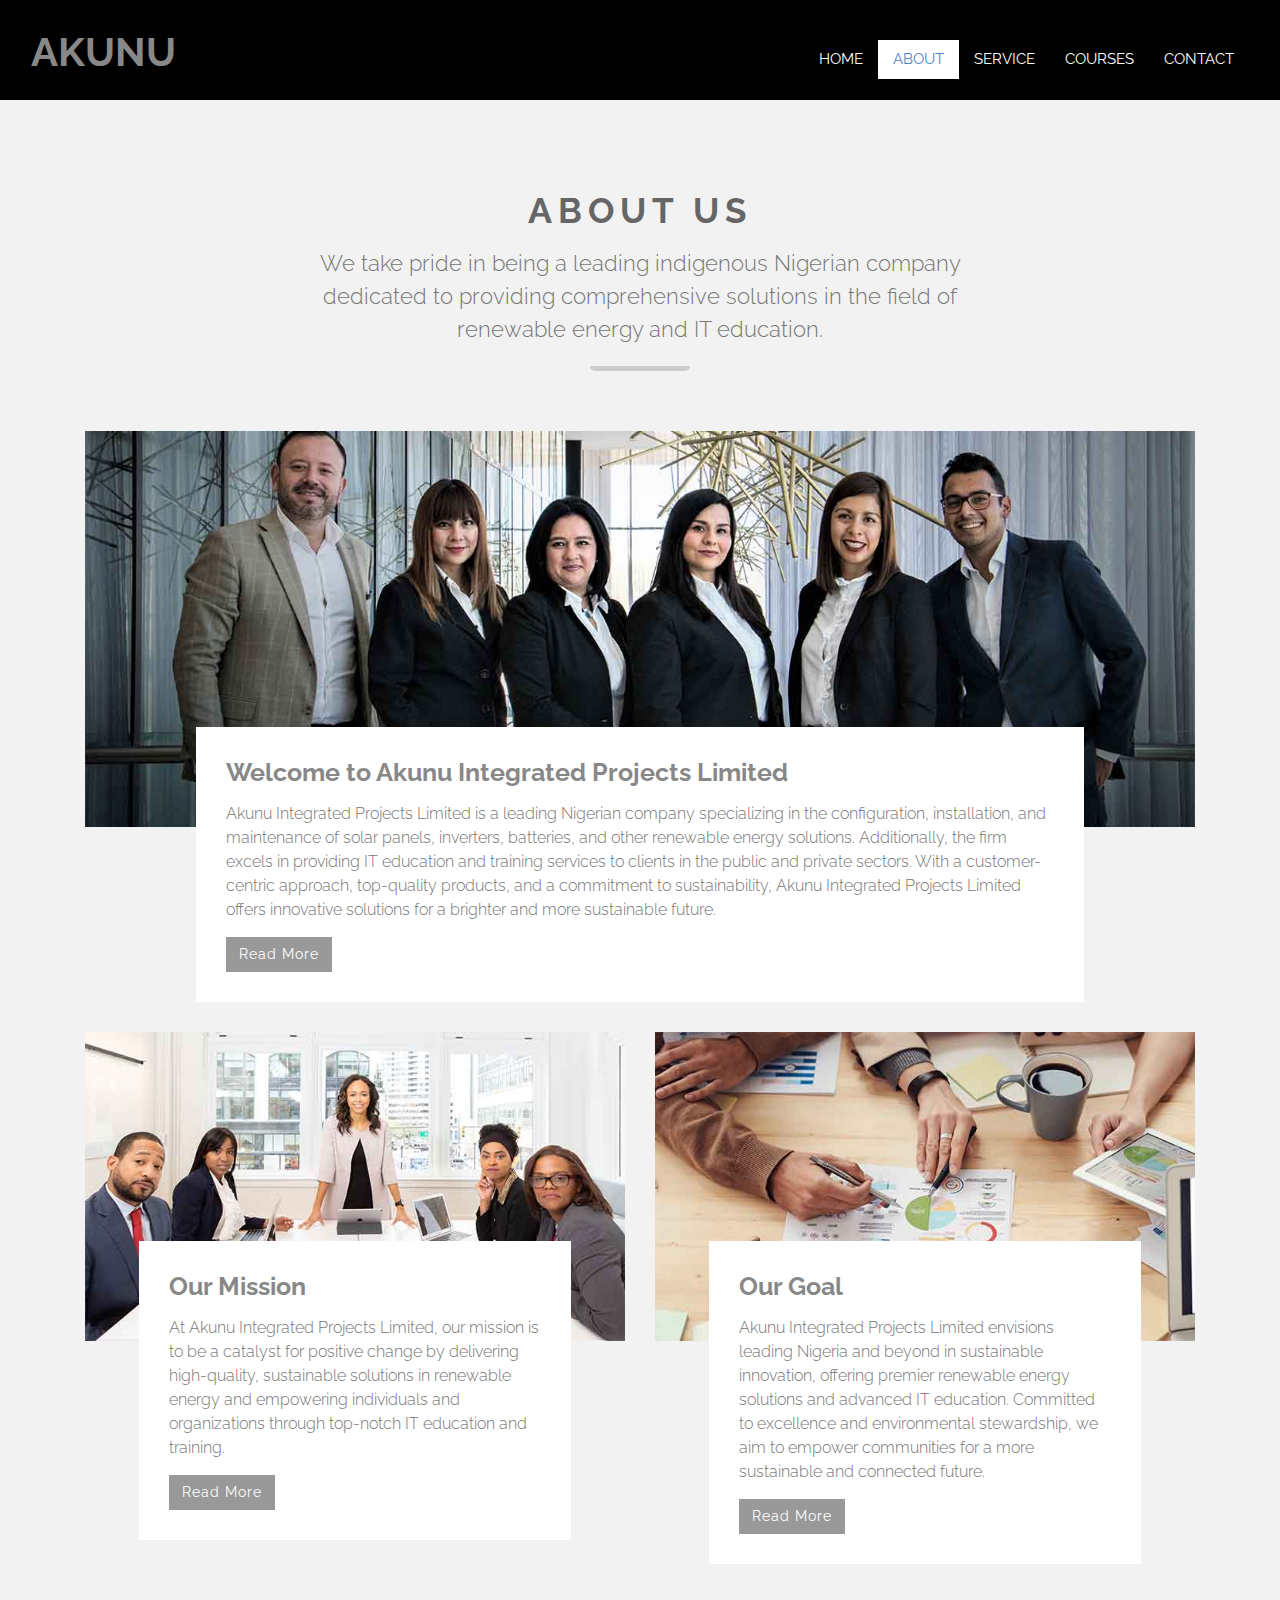
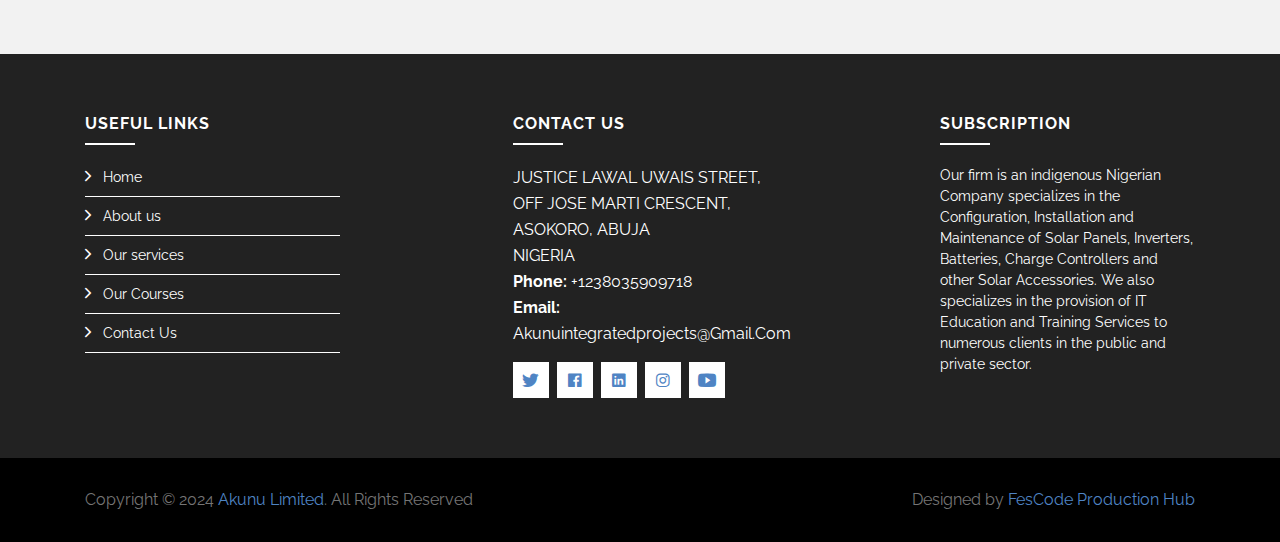
<file: about.html>
<!DOCTYPE html>
<html lang="en">
    <head>
        <meta charset="utf-8">
        <title>About Us</title>
        <meta content="width=device-width, initial-scale=1.0" name="viewport">
        <meta content="IT Company Website Template" name="keywords">
        <meta content="IT Company Website Template" name="description">

        <!-- Favicon -->
        <!-- <link href="img/favicon.ico" rel="icon"> -->

        <!-- Google Font -->
        <link href="https://fonts.googleapis.com/css?family=Raleway:200,300,400,500,600,700,800,900&display=swap" rel="stylesheet"> 

        <!-- Libraries CSS -->
        <link href="lib/bootstrap/css/bootstrap.min.css" rel="stylesheet">
        <link href="lib/ionicons/css/ionicons.min.css" rel="stylesheet">
        <link href="lib/owlcarousel/assets/owl.carousel.min.css" rel="stylesheet">
        <link href="lib/lightbox/css/lightbox.min.css" rel="stylesheet">

        <!-- Main Stylesheet -->
        <link href="css/style.css" rel="stylesheet">
    </head>

    <body>
        <!-- Nav Start -->
        <div id="nav">
            <div class="container-fluid">
                <nav class="navbar navbar-expand-md bg-dark navbar-dark">
                    <a href="index.html" class="navbar-brand">
                        <!-- <img src="" alt="Logo"> -->
                        <h1>AKUNU</h1>
                    </a>
                    <button type="button" class="navbar-toggler" data-toggle="collapse" data-target="#navbarCollapse">
                        <span class="navbar-toggler-icon"></span>
                    </button>

                    <div class="collapse navbar-collapse justify-content-between" id="navbarCollapse">
                        <div class="navbar-nav ml-auto">
                            <a href="index.html" class="nav-item nav-link">Home</a>
                            <a href="about.html" class="nav-item nav-link active">About</a>
                            <a href="service.html" class="nav-item nav-link">Service</a>
                            <a href="courses.html" class="nav-item nav-link">Courses</a>

                            <a href="contact.html" class="nav-item nav-link">Contact</a>
                        </div>
                    </div>
                </nav>
            </div>
        </div>
        <!-- Nav End -->

        <!-- About Start-->
        <div class="about mt-100">
            <div class="container">
                <div class="section-header">
                    <h2>About Us</h2>
                    <p>We take pride in being a leading indigenous Nigerian company dedicated to providing comprehensive solutions in the field of renewable energy and IT education.
                    </p>
                </div>
                
                <div class="row align-items-center">
                    <div class="col-md-12">
                        <div class="about-img">
                            <img src="img/about.jpg" alt="" class="img-fluid">
                        </div>
                        <div class="about-content">
                            <h2>Welcome to Akunu Integrated Projects Limited</h2>
                            <p>
                                Akunu Integrated Projects Limited is a leading Nigerian company specializing in the configuration, installation, and maintenance of solar panels, inverters, batteries, and other renewable energy solutions. Additionally, the firm excels in providing IT education and training services to clients in the public and private sectors. With a customer-centric approach, top-quality products, and a commitment to sustainability, Akunu Integrated Projects Limited offers innovative solutions for a brighter and more sustainable future.
                            </p>
                            <a class="btn" href="#">Read More</a>
                        </div>
                    </div>
                </div>

                <div class="row">
                    <div class="col-md-6">
                        <div class="about-img">
                            <img src="img/about-story.jpg" alt="" class="img-fluid">
                        </div>
                        <div class="about-content">
                            <h2>Our Mission</h2>
                            <p>
                                At Akunu Integrated Projects Limited, our mission is to be a catalyst for positive change by delivering high-quality, sustainable solutions in renewable energy and empowering individuals and organizations through top-notch IT education and training.
                            </p>
                            <a class="btn" href="#">Read More</a>
                        </div>
                    </div>
                    <div class="col-md-6">
                        <div class="about-img">
                            <img src="img/about-goal.jpg" alt="" class="img-fluid">
                        </div>
                        <div class="about-content">
                            <h2>Our Goal</h2>
                            <p>
                                Akunu Integrated Projects Limited envisions leading Nigeria and beyond in sustainable innovation, offering premier renewable energy solutions and advanced IT education. Committed to excellence and environmental stewardship, we aim to empower communities for a more sustainable and connected future.
                            </p>
                            <a class="btn" href="#">Read More</a>
                        </div>
                    </div>
                </div>
            </div>
        </div>
        <!-- About End -->

        <!-- Footer Start -->
        <div class="footer">
            <div class="footer-top">
                <div class="container">
                    <div class="row d-flex justify-content-between">
                        <div class="col-lg-3 col-md-6 footer-links">
                            <h4>USEFUL LINKS</h4>
                            <ul>
                                <li><i class="ion-ios-arrow-forward"></i> <a href="index.html">Home</a></li>
                                <li><i class="ion-ios-arrow-forward"></i> <a href="about.html">About us</a></li>
                                <li><i class="ion-ios-arrow-forward"></i> <a href="service.html">Our services</a></li>
                                <li><i class="ion-ios-arrow-forward"></i> <a href="courses.html">Our Courses</a></li>
                                <!-- <li><i class="ion-ios-arrow-forward"></i> <a href="#">Our Instructors</a></li> -->
                                <li><i class="ion-ios-arrow-forward"></i> <a href="contact.html">Contact Us</a></li>
                            </ul>
                        </div>


                        <div class="col-lg-3 col-md-6 footer-contact">
                            <h4>Contact Us</h4>
                            <p style="text-transform: capitalize;">
                                JUSTICE LAWAL UWAIS STREET, OFF JOSE MARTI CRESCENT, <br>
                                ASOKORO, ABUJA<br>
                                NIGERIA <br>
                                <strong>Phone:</strong> +1238035909718<br>
                                <strong>Email:</strong>  akunuintegratedprojects@gmail.com<br>
                            </p>

                            <div class="social-links">
                                <a href="#"><i class="ion-logo-twitter"></i></a>
                                <a href="#"><i class="ion-logo-facebook"></i></a>
                                <a href="#"><i class="ion-logo-linkedin"></i></a>
                                <a href="#"><i class="ion-logo-instagram"></i></a>
                                <a href="#"><i class="ion-logo-youtube"></i></a>
                            </div>

                        </div>

                        <div class="col-lg-3 col-md-6 footer-newsletter">
                            <h4>Subscription</h4>
                            <p>Our firm is an indigenous Nigerian Company specializes in the Configuration, 
                                Installation and Maintenance of Solar Panels, Inverters, Batteries, Charge 
                                Controllers and other Solar Accessories.
                                We also specializes in the provision of IT Education and Training Services to 
                                numerous clients in the public and private sector.</p>
                            <!-- <form action="" method="post">
                                <input type="email" name="email"><input type="submit"  value="Subscribe">
                            </form> -->
                        </div>

                    </div>
                </div>
            </div>

            <div class="container">
                <div class="row align-items-center">
                    <div class="col-md-6 copyright">
                        Copyright &copy; 2024 <a href="#">Akunu Limited</a>. All Rights Reserved
                    </div>
                    <div class="col-md-6 credit">
		
                        Designed by <a href="https://www.fescode.com">FesCode Production Hub</a>
                    </div>
                </div>
            </div>
        </div>
        <!-- Footer End -->

        <a href="#" class="back-to-top"><i class="ion-ios-arrow-up"></i></a>

        <!-- Libraries JS -->
        <script src="lib/jquery/jquery.min.js"></script>
        <script src="lib/jquery/jquery-migrate.min.js"></script>
        <script src="lib/bootstrap/js/bootstrap.bundle.min.js"></script>
        <script src="lib/easing/easing.min.js"></script>
        <script src="lib/waypoints/waypoints.min.js"></script>
        <script src="lib/counterup/counterup.min.js"></script>
        <script src="lib/owlcarousel/owl.carousel.min.js"></script>
        <script src="lib/lightbox/js/lightbox.min.js"></script>

        <!-- Main Javascript -->
        <script src="js/main.js"></script>

    </body>
</html>
</file>
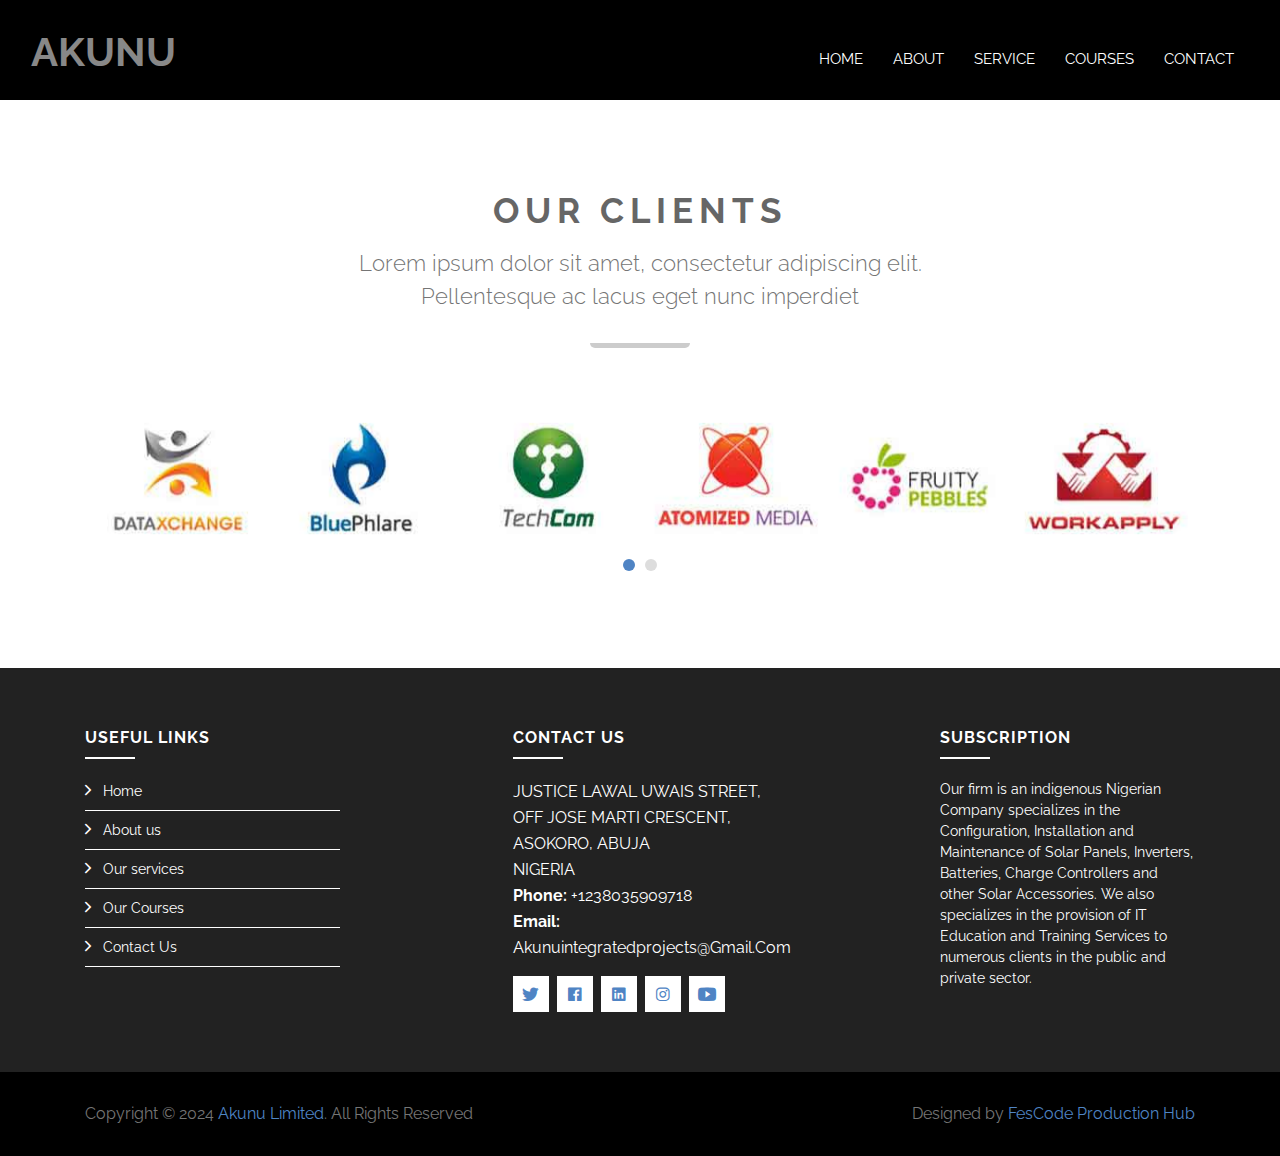
<file: client.html>
<!DOCTYPE html>
<html lang="en">
    <head>
        <meta charset="utf-8">
        <title>Our Client</title>
        <meta content="width=device-width, initial-scale=1.0" name="viewport">
        <meta content="IT Company Website Template" name="keywords">
        <meta content="IT Company Website Template" name="description">

        <!-- Favicon -->
        <!-- <link href="img/favicon.ico" rel="icon"> -->

        <!-- Google Font -->
        <link href="https://fonts.googleapis.com/css?family=Raleway:200,300,400,500,600,700,800,900&display=swap" rel="stylesheet"> 

        <!-- Libraries CSS -->
        <link href="lib/bootstrap/css/bootstrap.min.css" rel="stylesheet">
        <link href="lib/ionicons/css/ionicons.min.css" rel="stylesheet">
        <link href="lib/owlcarousel/assets/owl.carousel.min.css" rel="stylesheet">
        <link href="lib/lightbox/css/lightbox.min.css" rel="stylesheet">

        <!-- Main Stylesheet -->
        <link href="css/style.css" rel="stylesheet">
    </head>

    <body>
        <!-- Nav Start -->
        <div id="nav">
            <div class="container-fluid">
                <nav class="navbar navbar-expand-md bg-dark navbar-dark">
                    <a href="index.html" class="navbar-brand">
                        <!-- <img src="" alt="Logo"> -->
                        <h1>AKUNU</h1>
                    </a>
                    <button type="button" class="navbar-toggler" data-toggle="collapse" data-target="#navbarCollapse">
                        <span class="navbar-toggler-icon"></span>
                    </button>

                    <div class="collapse navbar-collapse justify-content-between" id="navbarCollapse">
                        <div class="navbar-nav ml-auto">
                            <a href="index.html" class="nav-item nav-link">Home</a>
                            <a href="about.html" class="nav-item nav-link">About</a>
                            <a href="service.html" class="nav-item nav-link">Service</a>
                            <a href="portfolio.html" class="nav-item nav-link">Courses</a>

                            <a href="contact.html" class="nav-item nav-link">Contact</a>
                        </div>
                    </div>
                </nav>
            </div>
        </div>
        <!-- Nav End -->

         <!-- Clients Start -->
        <div class="clients mt-100">
            <div class="container">
                <div class="section-header">
                    <h2>Our Clients</h2>
                    <p>
                        Lorem ipsum dolor sit amet, consectetur adipiscing elit. Pellentesque ac lacus eget nunc imperdiet  
                    </p>
                </div>

                <div class="owl-carousel clients-carousel">
                    <img src="img/client-1.jpg" alt="Client Logo">
                    <img src="img/client-2.jpg" alt="Client Logo">
                    <img src="img/client-3.jpg" alt="Client Logo">
                    <img src="img/client-4.jpg" alt="Client Logo">
                    <img src="img/client-5.jpg" alt="Client Logo">
                    <img src="img/client-6.jpg" alt="Client Logo">
                    <img src="img/client-7.jpg" alt="Client Logo">
                    <img src="img/client-8.jpg" alt="Client Logo">
                </div>

            </div>
        </div>
        <!-- Clients End -->

        <!-- Footer Start -->
        <div class="footer">
            <div class="footer-top">
                <div class="container">
                    <div class="row d-flex justify-content-between">
                        <div class="col-lg-3 col-md-6 footer-links">
                            <h4>USEFUL LINKS</h4>
                            <ul>
                                <li><i class="ion-ios-arrow-forward"></i> <a href="index.html">Home</a></li>
                                <li><i class="ion-ios-arrow-forward"></i> <a href="about.html">About us</a></li>
                                <li><i class="ion-ios-arrow-forward"></i> <a href="service.html">Our services</a></li>
                                <li><i class="ion-ios-arrow-forward"></i> <a href="#">Our Courses</a></li>
                                <!-- <li><i class="ion-ios-arrow-forward"></i> <a href="#">Our Instructors</a></li> -->
                                <li><i class="ion-ios-arrow-forward"></i> <a href="contact.html">Contact Us</a></li>
                            </ul>
                        </div>


                        <div class="col-lg-3 col-md-6 footer-contact">
                            <h4>Contact Us</h4>
                            <p style="text-transform: capitalize;">
                                JUSTICE LAWAL UWAIS STREET, OFF JOSE MARTI CRESCENT, <br>
                                ASOKORO, ABUJA<br>
                                NIGERIA <br>
                                <strong>Phone:</strong> +1238035909718<br>
                                <strong>Email:</strong>  akunuintegratedprojects@gmail.com<br>
                            </p>

                            <div class="social-links">
                                <a href="#"><i class="ion-logo-twitter"></i></a>
                                <a href="#"><i class="ion-logo-facebook"></i></a>
                                <a href="#"><i class="ion-logo-linkedin"></i></a>
                                <a href="#"><i class="ion-logo-instagram"></i></a>
                                <a href="#"><i class="ion-logo-youtube"></i></a>
                            </div>

                        </div>

                        <div class="col-lg-3 col-md-6 footer-newsletter">
                            <h4>Subscription</h4>
                            <p>Our firm is an indigenous Nigerian Company specializes in the Configuration, 
                                Installation and Maintenance of Solar Panels, Inverters, Batteries, Charge 
                                Controllers and other Solar Accessories.
                                We also specializes in the provision of IT Education and Training Services to 
                                numerous clients in the public and private sector.</p>
                            <!-- <form action="" method="post">
                                <input type="email" name="email"><input type="submit"  value="Subscribe">
                            </form> -->
                        </div>

                    </div>
                </div>
            </div>

            <div class="container">
                <div class="row align-items-center">
                    <div class="col-md-6 copyright">
                        Copyright &copy; 2024 <a href="#">Akunu Limited</a>. All Rights Reserved
                    </div>
                    <div class="col-md-6 credit">
		
                        Designed by <a href="https://www.fescode.com">FesCode Production Hub</a>
                    </div>
                </div>
            </div>
        </div>
        <!-- Footer End -->

        <a href="#" class="back-to-top"><i class="ion-ios-arrow-up"></i></a>

        <!-- Libraries JS -->
        <script src="lib/jquery/jquery.min.js"></script>
        <script src="lib/jquery/jquery-migrate.min.js"></script>
        <script src="lib/bootstrap/js/bootstrap.bundle.min.js"></script>
        <script src="lib/easing/easing.min.js"></script>
        <script src="lib/waypoints/waypoints.min.js"></script>
        <script src="lib/counterup/counterup.min.js"></script>
        <script src="lib/owlcarousel/owl.carousel.min.js"></script>
        <script src="lib/lightbox/js/lightbox.min.js"></script>

        <!-- Main Javascript -->
        <script src="js/main.js"></script>

    </body>
</html>
</file>
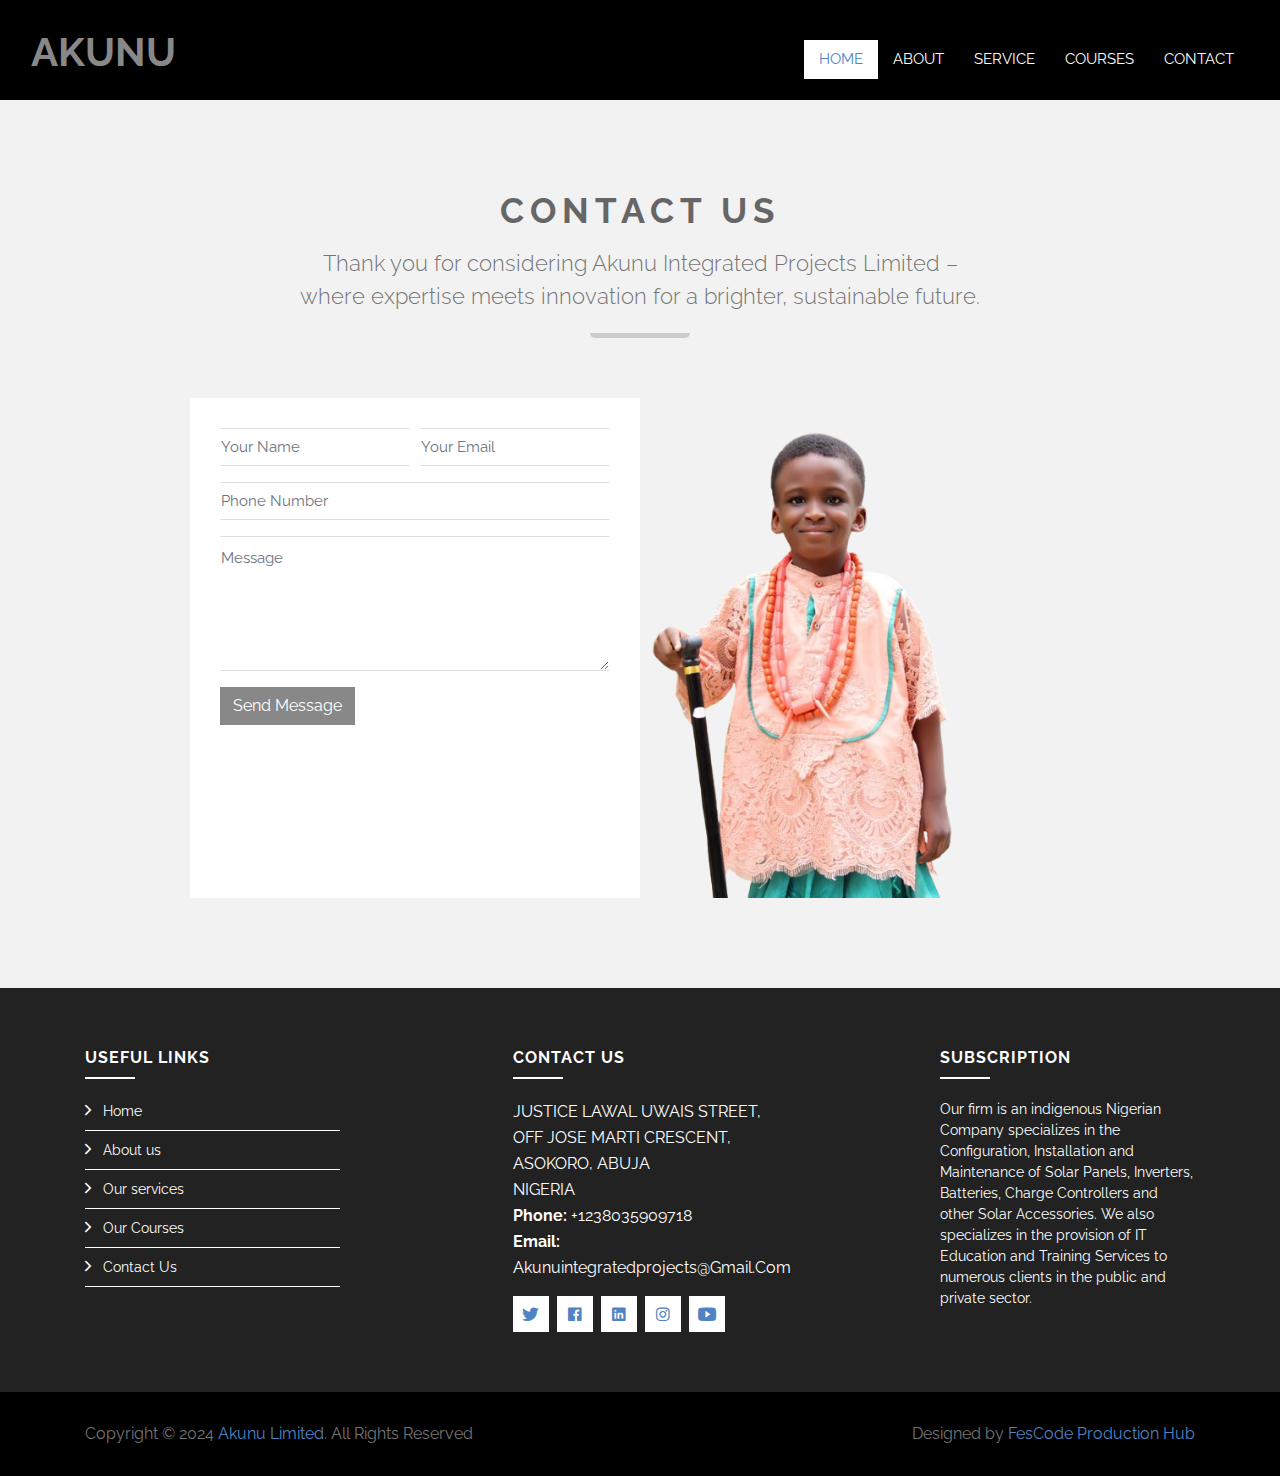
<file: contact.html>
<!DOCTYPE html>
<html lang="en">
    <head>
        <meta charset="utf-8">
        <title>Contact Us</title>
        <meta content="width=device-width, initial-scale=1.0" name="viewport">
        <meta content="IT Company Website Template" name="keywords">
        <meta content="IT Company Website Template" name="description">

        <!-- Favicon -->
        <!-- <link href="img/favicon.ico" rel="icon"> -->

        <!-- Google Font -->
        <link href="https://fonts.googleapis.com/css?family=Raleway:200,300,400,500,600,700,800,900&display=swap" rel="stylesheet"> 

        <!-- Libraries CSS -->
        <link href="lib/bootstrap/css/bootstrap.min.css" rel="stylesheet">
        <link href="lib/ionicons/css/ionicons.min.css" rel="stylesheet">
        <link href="lib/owlcarousel/assets/owl.carousel.min.css" rel="stylesheet">
        <link href="lib/lightbox/css/lightbox.min.css" rel="stylesheet">

        <!-- Main Stylesheet -->
        <link href="css/style.css" rel="stylesheet">
    </head>

    <body>
        <!-- Nav Start -->
        <div id="nav">
            <div class="container-fluid">
                <nav class="navbar navbar-expand-md bg-dark navbar-dark">
                    <a href="index.html" class="navbar-brand">
                        <!-- <img src="" alt="Logo"> -->
                        <h1>AKUNU</h1>
                    </a>
                    <button type="button" class="navbar-toggler" data-toggle="collapse" data-target="#navbarCollapse">
                        <span class="navbar-toggler-icon"></span>
                    </button>

                    <div class="collapse navbar-collapse justify-content-between" id="navbarCollapse">
                        <div class="navbar-nav ml-auto">
                            <a href="index.html" class="nav-item nav-link active">Home</a>
                            <a href="about.html" class="nav-item nav-link">About</a>
                            <a href="service.html" class="nav-item nav-link">Service</a>
                            <a href="courses.html" class="nav-item nav-link">Courses</a>
                          
                            <a href="contact.html" class="nav-item nav-link">Contact</a>
                        </div>
                    </div>
                </nav>
            </div>
        </div>
        <!-- Nav End -->

        <!-- Contact Start -->
        <div class="contact mt-100">
            <div class="container">
                <div class="section-header">
                    <h2>Contact Us</h2>
                    <p>
                        Thank you for considering Akunu Integrated Projects Limited – where expertise meets innovation for a brighter, sustainable future. 
                    </p>
                </div>

                <div class="row">
                    <div class="col-md-6">
                        <div class="form">
                            <form class="contactForm">
                                <div class="form-row">
                                    <div class="form-group col-sm-6">
                                        <input type="text" class="form-control" placeholder="Your Name" />
                                    </div>
                                    <div class="form-group col-sm-6">
                                        <input type="email" class="form-control" placeholder="Your Email" />
                                    </div>
                                </div>
                                <div class="form-group">
                                    <input type="number" class="form-control" placeholder="Phone Number" />
                                </div>
                                <div class="form-group">
                                    <textarea class="form-control" rows="5" placeholder="Message"></textarea>
                                </div>
                                <div><button class="btn" type="submit">Send Message</button></div>
                            </form>
                        </div>
                    </div>
                    <div>
                        <img src="img/Maro-1.png" height="500" alt="">
                    </div>
                </div>
            </div>
        </div>
        <!-- Contact End -->

        <!-- Footer Start -->
        <div class="footer">
            <div class="footer-top">
                <div class="container">
                    <div class="row d-flex justify-content-between">
                        <div class="col-lg-3 col-md-6 footer-links">
                            <h4>USEFUL LINKS</h4>
                            <ul>
                                <li><i class="ion-ios-arrow-forward"></i> <a href="index.html">Home</a></li>
                                <li><i class="ion-ios-arrow-forward"></i> <a href="about.html">About us</a></li>
                                <li><i class="ion-ios-arrow-forward"></i> <a href="service.html">Our services</a></li>
                                <li><i class="ion-ios-arrow-forward"></i> <a href="courses.html">Our Courses</a></li>
                                <!-- <li><i class="ion-ios-arrow-forward"></i> <a href="#">Our Instructors</a></li> -->
                                <li><i class="ion-ios-arrow-forward"></i> <a href="contact.html">Contact Us</a></li>
                            </ul>
                        </div>


                        <div class="col-lg-3 col-md-6 footer-contact">
                            <h4>Contact Us</h4>
                            <p style="text-transform: capitalize;">
                                JUSTICE LAWAL UWAIS STREET, OFF JOSE MARTI CRESCENT, <br>
                                ASOKORO, ABUJA<br>
                                NIGERIA <br>
                                <strong>Phone:</strong> +1238035909718<br>
                                <strong>Email:</strong>  akunuintegratedprojects@gmail.com<br>
                            </p>

                            <div class="social-links">
                                <a href="#"><i class="ion-logo-twitter"></i></a>
                                <a href="#"><i class="ion-logo-facebook"></i></a>
                                <a href="#"><i class="ion-logo-linkedin"></i></a>
                                <a href="#"><i class="ion-logo-instagram"></i></a>
                                <a href="#"><i class="ion-logo-youtube"></i></a>
                            </div>

                        </div>

                        <div class="col-lg-3 col-md-6 footer-newsletter">
                            <h4>Subscription</h4>
                            <p>Our firm is an indigenous Nigerian Company specializes in the Configuration, 
                                Installation and Maintenance of Solar Panels, Inverters, Batteries, Charge 
                                Controllers and other Solar Accessories.
                                We also specializes in the provision of IT Education and Training Services to 
                                numerous clients in the public and private sector.</p>
                            <!-- <form action="" method="post">
                                <input type="email" name="email"><input type="submit"  value="Subscribe">
                            </form> -->
                        </div>

                    </div>
                </div>
            </div>

            <div class="container">
                <div class="row align-items-center">
                    <div class="col-md-6 copyright">
                        Copyright &copy; 2024 <a href="#">Akunu Limited</a>. All Rights Reserved
                    </div>
                    <div class="col-md-6 credit">
		
                        Designed by <a href="https://www.fescode.com">FesCode Production Hub</a>
                    </div>
                </div>
            </div>
        </div>
        <!-- Footer End -->

        <a href="#" class="back-to-top"><i class="ion-ios-arrow-up"></i></a>

        <!-- Libraries JS -->
        <script src="lib/jquery/jquery.min.js"></script>
        <script src="lib/jquery/jquery-migrate.min.js"></script>
        <script src="lib/bootstrap/js/bootstrap.bundle.min.js"></script>
        <script src="lib/easing/easing.min.js"></script>
        <script src="lib/waypoints/waypoints.min.js"></script>
        <script src="lib/counterup/counterup.min.js"></script>
        <script src="lib/owlcarousel/owl.carousel.min.js"></script>
        <script src="lib/lightbox/js/lightbox.min.js"></script>

        <!-- Main Javascript -->
        <script src="js/main.js"></script>

    </body>
</html>
</file>
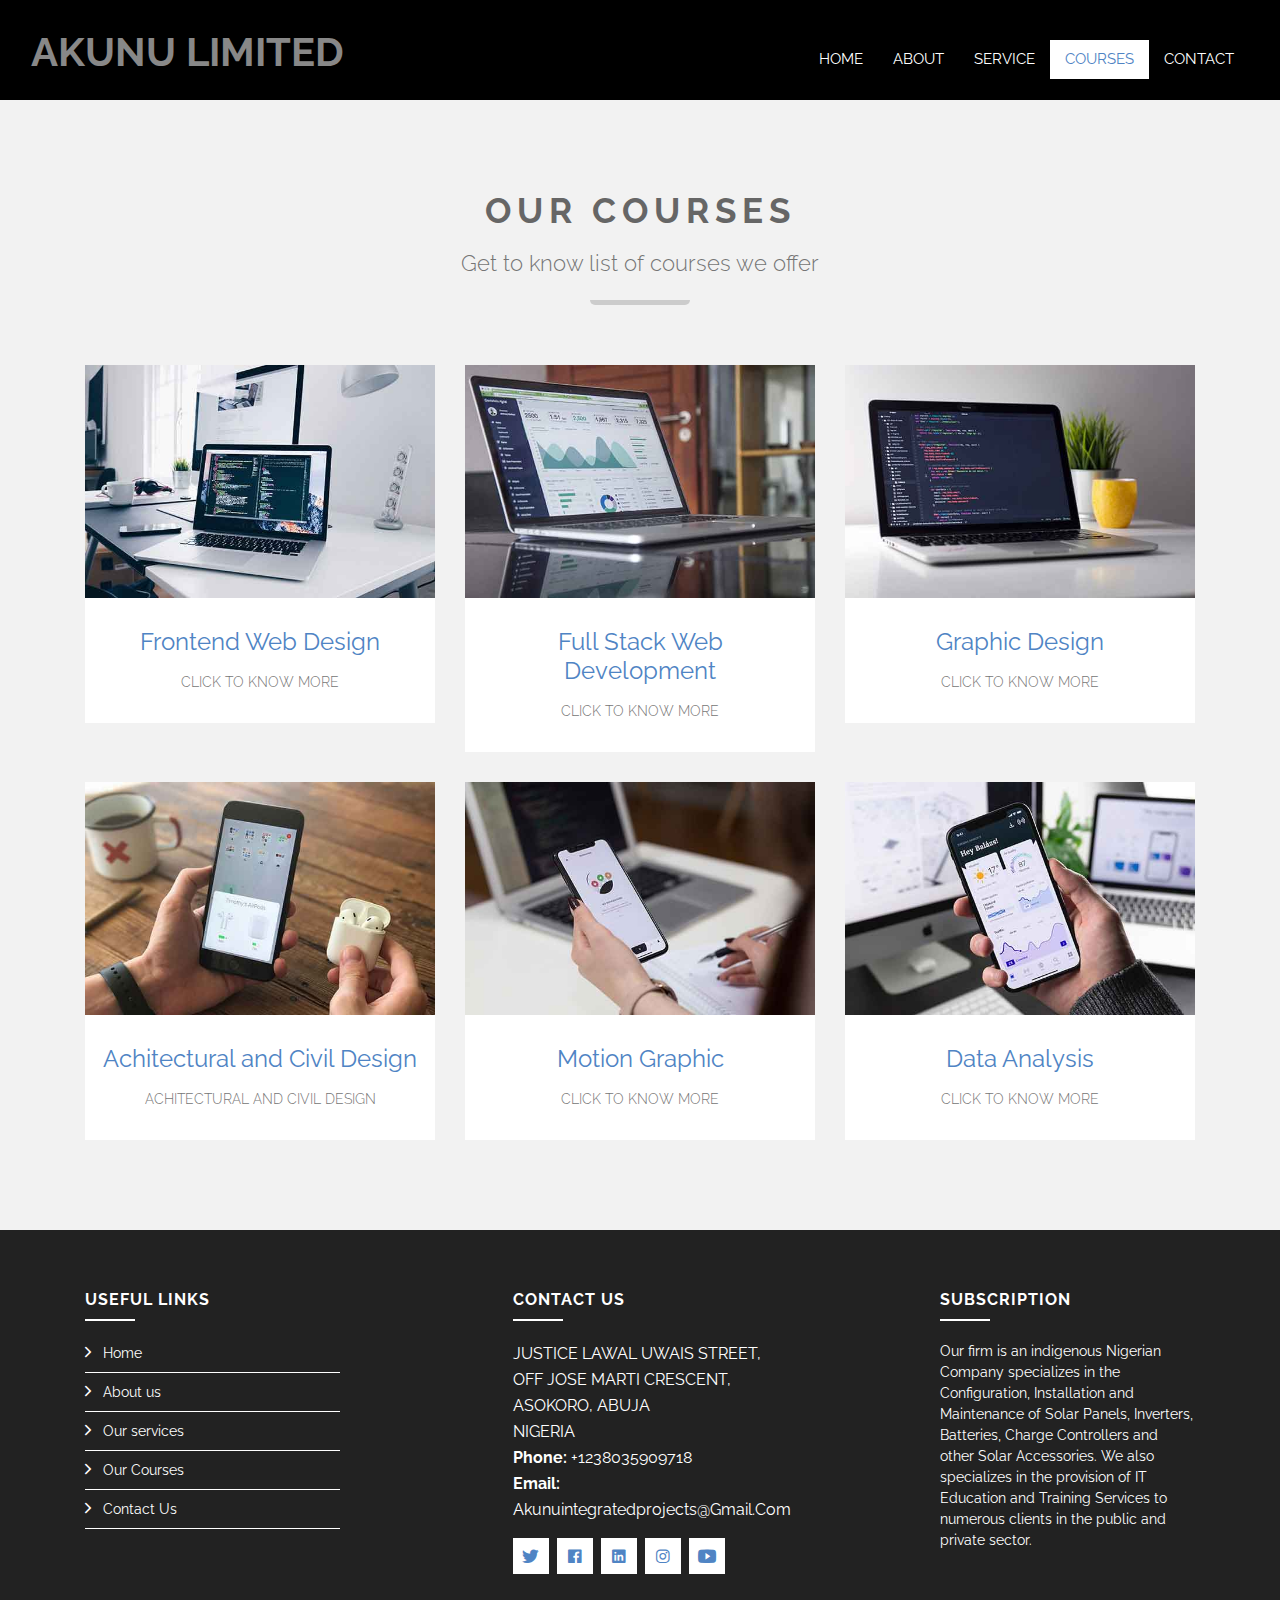
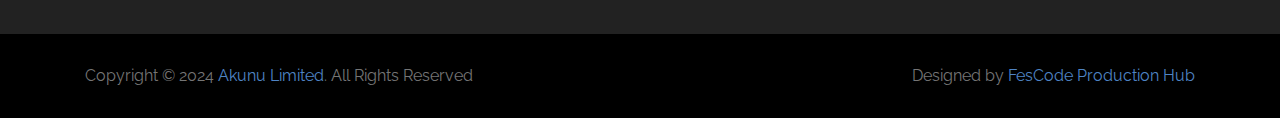
<file: courses.html>
<!DOCTYPE html>
<html lang="en">
    <head>
        <meta charset="utf-8">
        <title>Akunu Integrated Projects Limited</title>
        <meta content="width=device-width, initial-scale=1.0" name="viewport">
        <meta content="IT Company Website Template" name="keywords">
        <meta content="IT Company Website Template" name="description">

        <!-- Favicon -->
        <!-- <link href="img/favicon.ico" rel="icon"> -->

        <!-- Google Font -->
        <link href="https://fonts.googleapis.com/css?family=Raleway:200,300,400,500,600,700,800,900&display=swap" rel="stylesheet"> 

        <!-- Libraries CSS -->
        <link href="lib/bootstrap/css/bootstrap.min.css" rel="stylesheet">
        <link href="lib/ionicons/css/ionicons.min.css" rel="stylesheet">
        <link href="lib/owlcarousel/assets/owl.carousel.min.css" rel="stylesheet">
        <link href="lib/lightbox/css/lightbox.min.css" rel="stylesheet">

        <!-- Main Stylesheet -->
        <link href="css/style.css" rel="stylesheet">
    </head>

    <body>
        <!-- Nav Start -->
        <div id="nav">
            <div class="container-fluid">
                <nav class="navbar navbar-expand-md bg-dark navbar-dark">
                    <a href="index.html" class="navbar-brand">
                        <!-- <img src="" alt="Logo"> -->
                        <h1>AKUNU LIMITED</h1>
                    </a>
                    <button type="button" class="navbar-toggler" data-toggle="collapse" data-target="#navbarCollapse">
                        <span class="navbar-toggler-icon"></span>
                    </button>

                    <div class="collapse navbar-collapse justify-content-between" id="navbarCollapse">
                        <div class="navbar-nav ml-auto">
                            <a href="index.html" class="nav-item nav-link">Home</a>
                            <a href="about.html" class="nav-item nav-link">About</a>
                            <a href="service.html" class="nav-item nav-link">Service</a>
                            <a href="courses.html" class="nav-item nav-link active">Courses</a>
                       
                            <a href="contact.html" class="nav-item nav-link">Contact</a>
                        </div>
                    </div>
                </nav>
            </div>
        </div>
        <!-- Nav End -->
        
        <!-- Portfolio Start -->
        <div class="portfolio mt-100">
            <div class="container">
                <div class="section-header">
                    <h2>Our Courses</h2>
                    <p>
                        Get to know list of courses we offer
                    </p>
                </div>

                <div class="row portfolio-container">
                    <div class="col-lg-4 col-md-6 portfolio-item">
                        <div class="portfolio-img">
                            <img src="img/portfolio-1.jpg" class="img-fluid" alt="Portfolio">
                            <a href="img/portfolio-1.jpg" data-lightbox="portfolio" data-title="Frontend Web Design" class="link-preview" title="Preview"><i class="ion-md-eye"></i></a>
                            <a href="" class="link-details" title="More Details"><i class="ion-md-open"></i></a>
                        </div>

                        <div class="portfolio-info">
                            <h4><a href="">Frontend Web Design</a></h4>
                            <p>Click to know more</p>
                        </div>
                    </div>

                    <div class="col-lg-4 col-md-6 portfolio-item">
                        <div class="portfolio-img">
                            <img src="img/portfolio-2.jpg" class="img-fluid" alt="Portfolio">
                            <a href="img/portfolio-2.jpg" class="link-preview" data-lightbox="portfolio" data-title="Full Stack Web Development" title="Preview"><i class="ion-md-eye"></i></a>
                            <a href="" class="link-details" title="More Details"><i class="ion-md-open"></i></a>
                        </div>

                        <div class="portfolio-info">
                            <h4><a href="">Full Stack Web Development</a></h4>
                            <p>Click to know more</p>
                        </div>
                    </div>

                    <div class="col-lg-4 col-md-6 portfolio-item">
                        <div class="portfolio-img">
                            <img src="img/portfolio-3.jpg" class="img-fluid" alt="Portfolio">
                            <a href="img/portfolio-3.jpg" class="link-preview" data-lightbox="portfolio" data-title="Graphic Design" title="Preview"><i class="ion-md-eye"></i></a>
                            <a href="" class="link-details" title="More Details"><i class="ion-md-open"></i></a>
                        </div>

                        <div class="portfolio-info">
                            <h4><a href="">Graphic Design</a></h4>
                            <p>Click to know more</p>
                        </div>
                    </div>

                    <div class="col-lg-4 col-md-6 portfolio-item">
                        <div class="portfolio-img">
                            <img src="img/portfolio-4.jpg" class="img-fluid" alt="Portfolio">
                            <a href="img/portfolio-4.jpg" data-lightbox="portfolio" data-title="Achitectural and Civil Design" class="link-preview" title="Preview"><i class="ion-md-eye"></i></a>
                            <a href="" class="link-details" title="More Details"><i class="ion-md-open"></i></a>
                        </div>

                        <div class="portfolio-info">
                            <h4><a href="">Achitectural and Civil Design</a></h4>
                            <p>Achitectural and Civil Design</p>
                        </div>
                    </div>

                    <div class="col-lg-4 col-md-6 portfolio-item">
                        <div class="portfolio-img">
                            <img src="img/portfolio-5.jpg" class="img-fluid" alt="Portfolio">
                            <a href="img/portfolio-5.jpg" class="link-preview" data-lightbox="portfolio" data-title="Motion Graphic" title="Preview"><i class="ion-md-eye"></i></a>
                            <a href="" class="link-details" title="More Details"><i class="ion-md-open"></i></a>
                        </div>

                        <div class="portfolio-info">
                            <h4><a href="">Motion Graphic</a></h4>
                            <p>Click to know more</p>
                        </div>
                    </div>

                    <div class="col-lg-4 col-md-6 portfolio-item">
                        <div class="portfolio-img">
                            <img src="img/portfolio-6.jpg" class="img-fluid" alt="Portfolio">
                            <a href="img/portfolio-6.jpg" class="link-preview" data-lightbox="portfolio" data-title="Data Analysis" title="Preview"><i class="ion-md-eye"></i></a>
                            <a href="" class="link-details" title="More Details"><i class="ion-md-open"></i></a>
                        </div>

                        <div class="portfolio-info">
                            <h4><a href="" title="More Details">Data Analysis</a></h4>
                            <p>Click to know more</p>
                        </div>
                    </div>
                </div>
            </div>
        </div>
        <!-- Portfolio End -->

        <!-- Footer Start -->
        <div class="footer">
            <div class="footer-top">
                <div class="container">
                    <div class="row d-flex justify-content-between">
                        <div class="col-lg-3 col-md-6 footer-links">
                            <h4>USEFUL LINKS</h4>
                            <ul>
                                <li><i class="ion-ios-arrow-forward"></i> <a href="index.html">Home</a></li>
                                <li><i class="ion-ios-arrow-forward"></i> <a href="about.html">About us</a></li>
                                <li><i class="ion-ios-arrow-forward"></i> <a href="service.html">Our services</a></li>
                                <li><i class="ion-ios-arrow-forward"></i> <a href="courses.html">Our Courses</a></li>
                                <!-- <li><i class="ion-ios-arrow-forward"></i> <a href="#">Our Instructors</a></li> -->
                                <li><i class="ion-ios-arrow-forward"></i> <a href="contact.html">Contact Us</a></li>
                            </ul>
                        </div>


                        <div class="col-lg-3 col-md-6 footer-contact">
                            <h4>Contact Us</h4>
                            <p style="text-transform: capitalize;">
                                JUSTICE LAWAL UWAIS STREET, OFF JOSE MARTI CRESCENT, <br>
                                ASOKORO, ABUJA<br>
                                NIGERIA <br>
                                <strong>Phone:</strong> +1238035909718<br>
                                <strong>Email:</strong>  akunuintegratedprojects@gmail.com<br>
                            </p>

                            <div class="social-links">
                                <a href="#"><i class="ion-logo-twitter"></i></a>
                                <a href="#"><i class="ion-logo-facebook"></i></a>
                                <a href="#"><i class="ion-logo-linkedin"></i></a>
                                <a href="#"><i class="ion-logo-instagram"></i></a>
                                <a href="#"><i class="ion-logo-youtube"></i></a>
                            </div>

                        </div>

                        <div class="col-lg-3 col-md-6 footer-newsletter">
                            <h4>Subscription</h4>
                            <p>Our firm is an indigenous Nigerian Company specializes in the Configuration, 
                                Installation and Maintenance of Solar Panels, Inverters, Batteries, Charge 
                                Controllers and other Solar Accessories.
                                We also specializes in the provision of IT Education and Training Services to 
                                numerous clients in the public and private sector.</p>
                            <!-- <form action="" method="post">
                                <input type="email" name="email"><input type="submit"  value="Subscribe">
                            </form> -->
                        </div>

                    </div>
                </div>
            </div>

            <div class="container">
                <div class="row align-items-center">
                    <div class="col-md-6 copyright">
                        Copyright &copy; 2024 <a href="#">Akunu Limited</a>. All Rights Reserved
                    </div>
                    <div class="col-md-6 credit">
		
                        Designed by <a href="https://www.fescode.com">FesCode Production Hub</a>
                    </div>
                </div>
            </div>
        </div>
        <!-- Footer End -->

        <a href="#" class="back-to-top"><i class="ion-ios-arrow-up"></i></a>

        <!-- Libraries JS -->
        <script src="lib/jquery/jquery.min.js"></script>
        <script src="lib/jquery/jquery-migrate.min.js"></script>
        <script src="lib/bootstrap/js/bootstrap.bundle.min.js"></script>
        <script src="lib/easing/easing.min.js"></script>
        <script src="lib/waypoints/waypoints.min.js"></script>
        <script src="lib/counterup/counterup.min.js"></script>
        <script src="lib/owlcarousel/owl.carousel.min.js"></script>
        <script src="lib/lightbox/js/lightbox.min.js"></script>

        <!-- Main Javascript -->
        <script src="js/main.js"></script>

    </body>
</html>
</file>
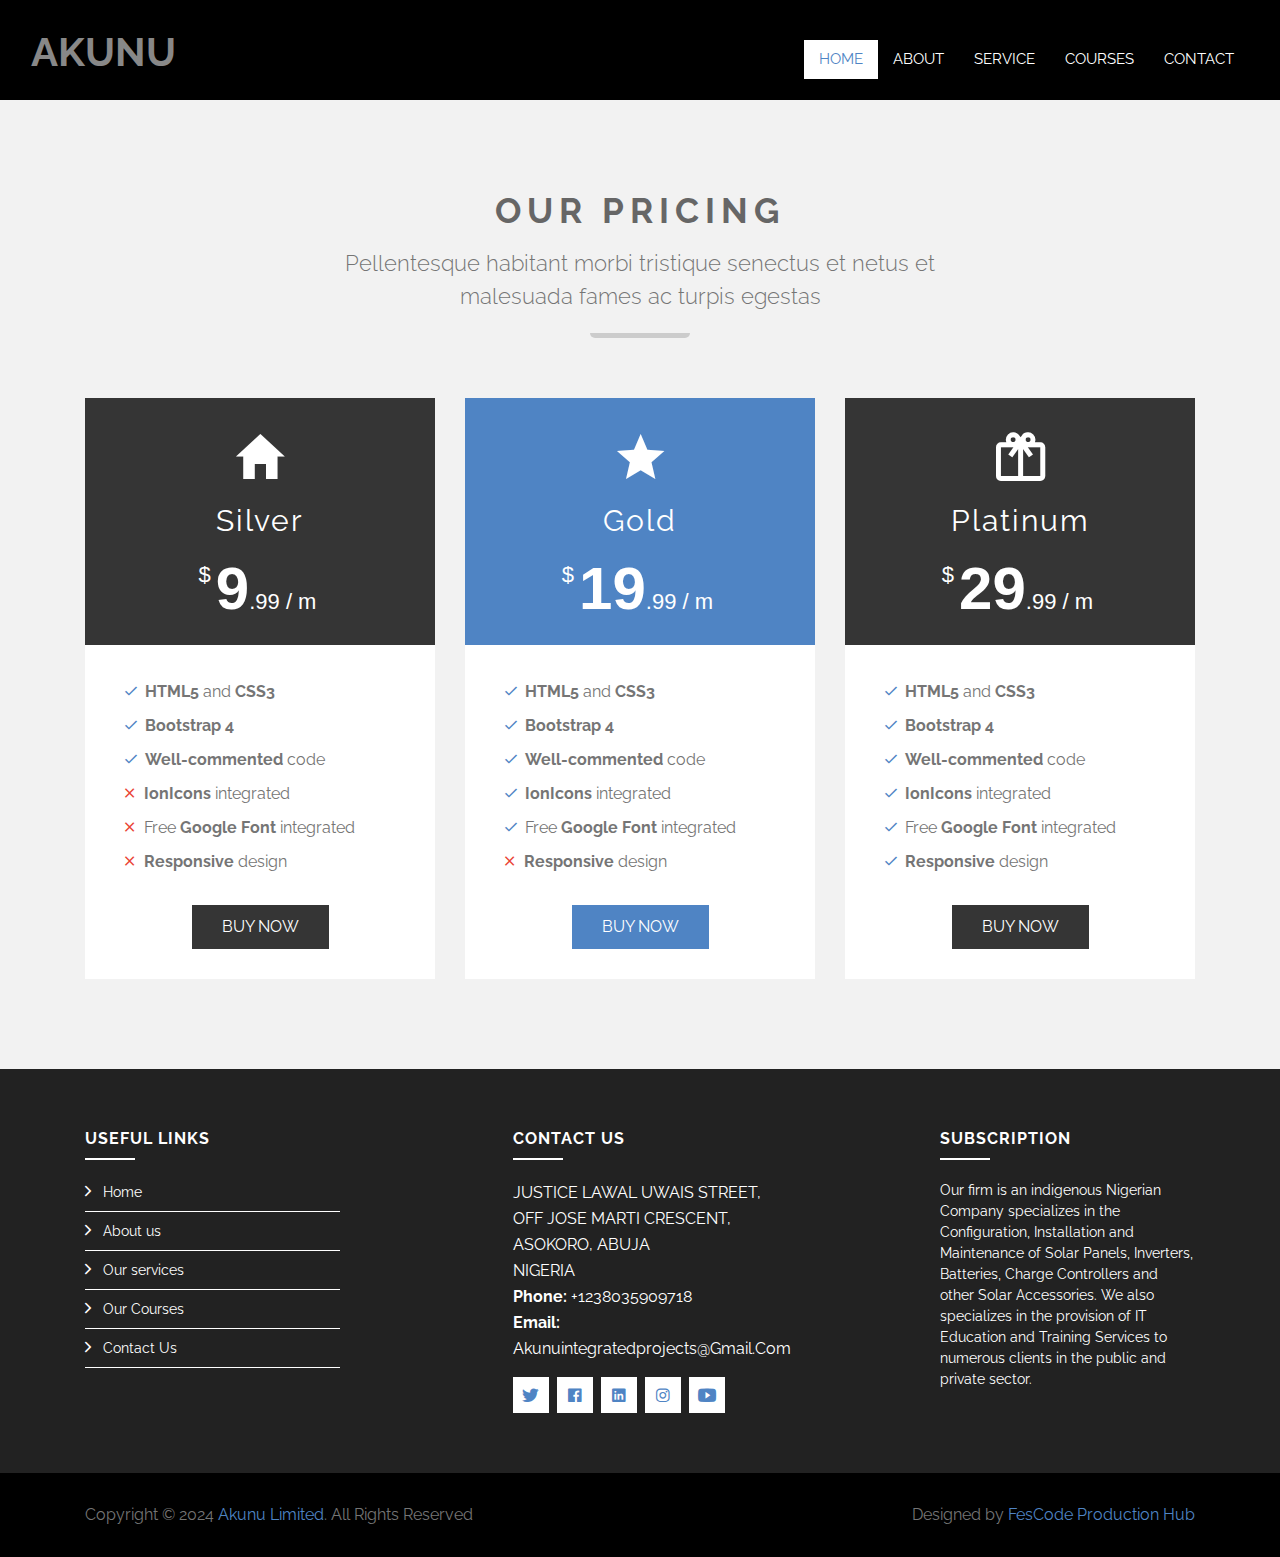
<file: pricing.html>
<!DOCTYPE html>
<html lang="en">
    <head>
        <meta charset="utf-8">
        <title>Akunu Integrated Projects Limited</title>
        <meta content="width=device-width, initial-scale=1.0" name="viewport">
        <meta content="IT Company Website Template" name="keywords">
        <meta content="IT Company Website Template" name="description">

        <!-- Favicon -->
        <!-- <link href="img/favicon.ico" rel="icon"> -->

        <!-- Google Font -->
        <link href="https://fonts.googleapis.com/css?family=Raleway:200,300,400,500,600,700,800,900&display=swap" rel="stylesheet"> 

        <!-- Libraries CSS -->
        <link href="lib/bootstrap/css/bootstrap.min.css" rel="stylesheet">
        <link href="lib/ionicons/css/ionicons.min.css" rel="stylesheet">
        <link href="lib/owlcarousel/assets/owl.carousel.min.css" rel="stylesheet">
        <link href="lib/lightbox/css/lightbox.min.css" rel="stylesheet">

        <!-- Main Stylesheet -->
        <link href="css/style.css" rel="stylesheet">
    </head>

    <body>
        <!-- Nav Start -->
        <div id="nav">
            <div class="container-fluid">
                <nav class="navbar navbar-expand-md bg-dark navbar-dark">
                    <a href="index.html" class="navbar-brand">
                        <!-- <img src="" alt="Logo"> -->
                        <h1>AKUNU</h1>
                    </a>
                    <button type="button" class="navbar-toggler" data-toggle="collapse" data-target="#navbarCollapse">
                        <span class="navbar-toggler-icon"></span>
                    </button>

                    <div class="collapse navbar-collapse justify-content-between" id="navbarCollapse">
                        <div class="navbar-nav ml-auto">
                            <a href="index.html" class="nav-item nav-link active">Home</a>
                            <a href="about.html" class="nav-item nav-link">About</a>
                            <a href="service.html" class="nav-item nav-link">Service</a>
                            <a href="portfolio.html" class="nav-item nav-link">Courses</a>
                        
                            <a href="contact.html" class="nav-item nav-link">Contact</a>
                        </div>
                    </div>
                </nav>
            </div>
        </div>
        <!-- Nav End -->
        
        <!--Pricing start-->
        <div class="pricing mt-100">
            <div class="container">
                <div class="section-header">
                    <h2>Our Pricing</h2>
                    <p>
                        Pellentesque habitant morbi tristique senectus et netus et malesuada fames ac turpis egestas 
                    </p>
                </div>
                <div class="row">
                    <div class="col-md-4">
                        <div class="price-content">
                            <div class="price-plan">
                                <i class="ion-md-home"></i>
                                <p class="price-title">Silver</p>
                                <h2 class="price-amount"><span>$</span>9<span>.99</span><span> / m</span></h2>
                            </div>
                            <ul class="price-details">
                                <li><i class="ion-md-checkmark"></i><strong>HTML5</strong> and <strong>CSS3</strong></li>
                                <li><i class="ion-md-checkmark"></i><strong>Bootstrap 4</strong></li>
                                <li><i class="ion-md-checkmark"></i><strong>Well-commented</strong> code</li>
                                <li><i class="ion-md-close"></i><strong>IonIcons</strong> integrated</li>
                                <li><i class="ion-md-close"></i>Free <strong>Google Font</strong> integrated</li>
                                <li><i class="ion-md-close"></i><strong>Responsive</strong> design</li>
                            </ul>
                            <a href="#" class="btn mian-btn price-btn">Buy Now</a>
                        </div>
                    </div>
                    <div class="col-md-4">
                        <div class="price-content features-price">
                            <div class="price-plan">
                                <i class="ion-md-star"></i>
                                <p class="price-title">Gold</p>
                                <h2 class="price-amount"><span>$</span>19<span>.99</span><span> / m</span></h2>
                            </div>
                            <ul class="price-details">
                                <li><i class="ion-md-checkmark"></i><strong>HTML5</strong> and <strong>CSS3</strong></li>
                                <li><i class="ion-md-checkmark"></i><strong>Bootstrap 4</strong></li>
                                <li><i class="ion-md-checkmark"></i><strong>Well-commented</strong> code</li>
                                <li><i class="ion-md-checkmark"></i><strong>IonIcons</strong> integrated</li>
                                <li><i class="ion-md-checkmark"></i>Free <strong>Google Font</strong> integrated</li>
                                <li><i class="ion-md-close"></i><strong>Responsive</strong> design</li>
                            </ul>
                            <a href="#" class="btn mian-btn price-btn features-price-btn">Buy Now</a>
                        </div>
                    </div>
                    <div class="col-md-4">
                        <div class="price-content">
                            <div class="price-plan">
                                <i class="ion-md-gift"></i>
                                <p class="price-title">Platinum</p>
                                <h2 class="price-amount"><span>$</span>29<span>.99</span><span> / m</span></h2>
                            </div>
                            <ul class="price-details">
                                <li><i class="ion-md-checkmark"></i><strong>HTML5</strong> and <strong>CSS3</strong></li>
                                <li><i class="ion-md-checkmark"></i><strong>Bootstrap 4</strong></li>
                                <li><i class="ion-md-checkmark"></i><strong>Well-commented</strong> code</li>
                                <li><i class="ion-md-checkmark"></i><strong>IonIcons</strong> integrated</li>
                                <li><i class="ion-md-checkmark"></i>Free <strong>Google Font</strong> integrated</li>
                                <li><i class="ion-md-checkmark"></i><strong>Responsive</strong> design</li>
                            </ul>
                            <a href="#" class="btn mian-btn price-btn">Buy Now</a>
                        </div>
                    </div>
                </div>
            </div>
        </div>
        <!--Pricing End-->

        <!-- Footer Start -->
        <div class="footer">
            <div class="footer-top">
                <div class="container">
                    <div class="row d-flex justify-content-between">
                        <div class="col-lg-3 col-md-6 footer-links">
                            <h4>USEFUL LINKS</h4>
                            <ul>
                                <li><i class="ion-ios-arrow-forward"></i> <a href="index.html">Home</a></li>
                                <li><i class="ion-ios-arrow-forward"></i> <a href="about.html">About us</a></li>
                                <li><i class="ion-ios-arrow-forward"></i> <a href="service.html">Our services</a></li>
                                <li><i class="ion-ios-arrow-forward"></i> <a href="#">Our Courses</a></li>
                                <!-- <li><i class="ion-ios-arrow-forward"></i> <a href="#">Our Instructors</a></li> -->
                                <li><i class="ion-ios-arrow-forward"></i> <a href="contact.html">Contact Us</a></li>
                            </ul>
                        </div>


                        <div class="col-lg-3 col-md-6 footer-contact">
                            <h4>Contact Us</h4>
                            <p style="text-transform: capitalize;">
                                JUSTICE LAWAL UWAIS STREET, OFF JOSE MARTI CRESCENT, <br>
                                ASOKORO, ABUJA<br>
                                NIGERIA <br>
                                <strong>Phone:</strong> +1238035909718<br>
                                <strong>Email:</strong>  akunuintegratedprojects@gmail.com<br>
                            </p>

                            <div class="social-links">
                                <a href="#"><i class="ion-logo-twitter"></i></a>
                                <a href="#"><i class="ion-logo-facebook"></i></a>
                                <a href="#"><i class="ion-logo-linkedin"></i></a>
                                <a href="#"><i class="ion-logo-instagram"></i></a>
                                <a href="#"><i class="ion-logo-youtube"></i></a>
                            </div>

                        </div>

                        <div class="col-lg-3 col-md-6 footer-newsletter">
                            <h4>Subscription</h4>
                            <p>Our firm is an indigenous Nigerian Company specializes in the Configuration, 
                                Installation and Maintenance of Solar Panels, Inverters, Batteries, Charge 
                                Controllers and other Solar Accessories.
                                We also specializes in the provision of IT Education and Training Services to 
                                numerous clients in the public and private sector.</p>
                            <!-- <form action="" method="post">
                                <input type="email" name="email"><input type="submit"  value="Subscribe">
                            </form> -->
                        </div>

                    </div>
                </div>
            </div>

            <div class="container">
                <div class="row align-items-center">
                    <div class="col-md-6 copyright">
                        Copyright &copy; 2024 <a href="#">Akunu Limited</a>. All Rights Reserved
                    </div>
                    <div class="col-md-6 credit">
		
                        Designed by <a href="https://www.fescode.com">FesCode Production Hub</a>
                    </div>
                </div>
            </div>
        </div>
        <!-- Footer End -->

        <a href="#" class="back-to-top"><i class="ion-ios-arrow-up"></i></a>

        <!-- Libraries JS -->
        <script src="lib/jquery/jquery.min.js"></script>
        <script src="lib/jquery/jquery-migrate.min.js"></script>
        <script src="lib/bootstrap/js/bootstrap.bundle.min.js"></script>
        <script src="lib/easing/easing.min.js"></script>
        <script src="lib/waypoints/waypoints.min.js"></script>
        <script src="lib/counterup/counterup.min.js"></script>
        <script src="lib/owlcarousel/owl.carousel.min.js"></script>
        <script src="lib/lightbox/js/lightbox.min.js"></script>

        <!-- Main Javascript -->
        <script src="js/main.js"></script>

    </body>
</html>
</file>
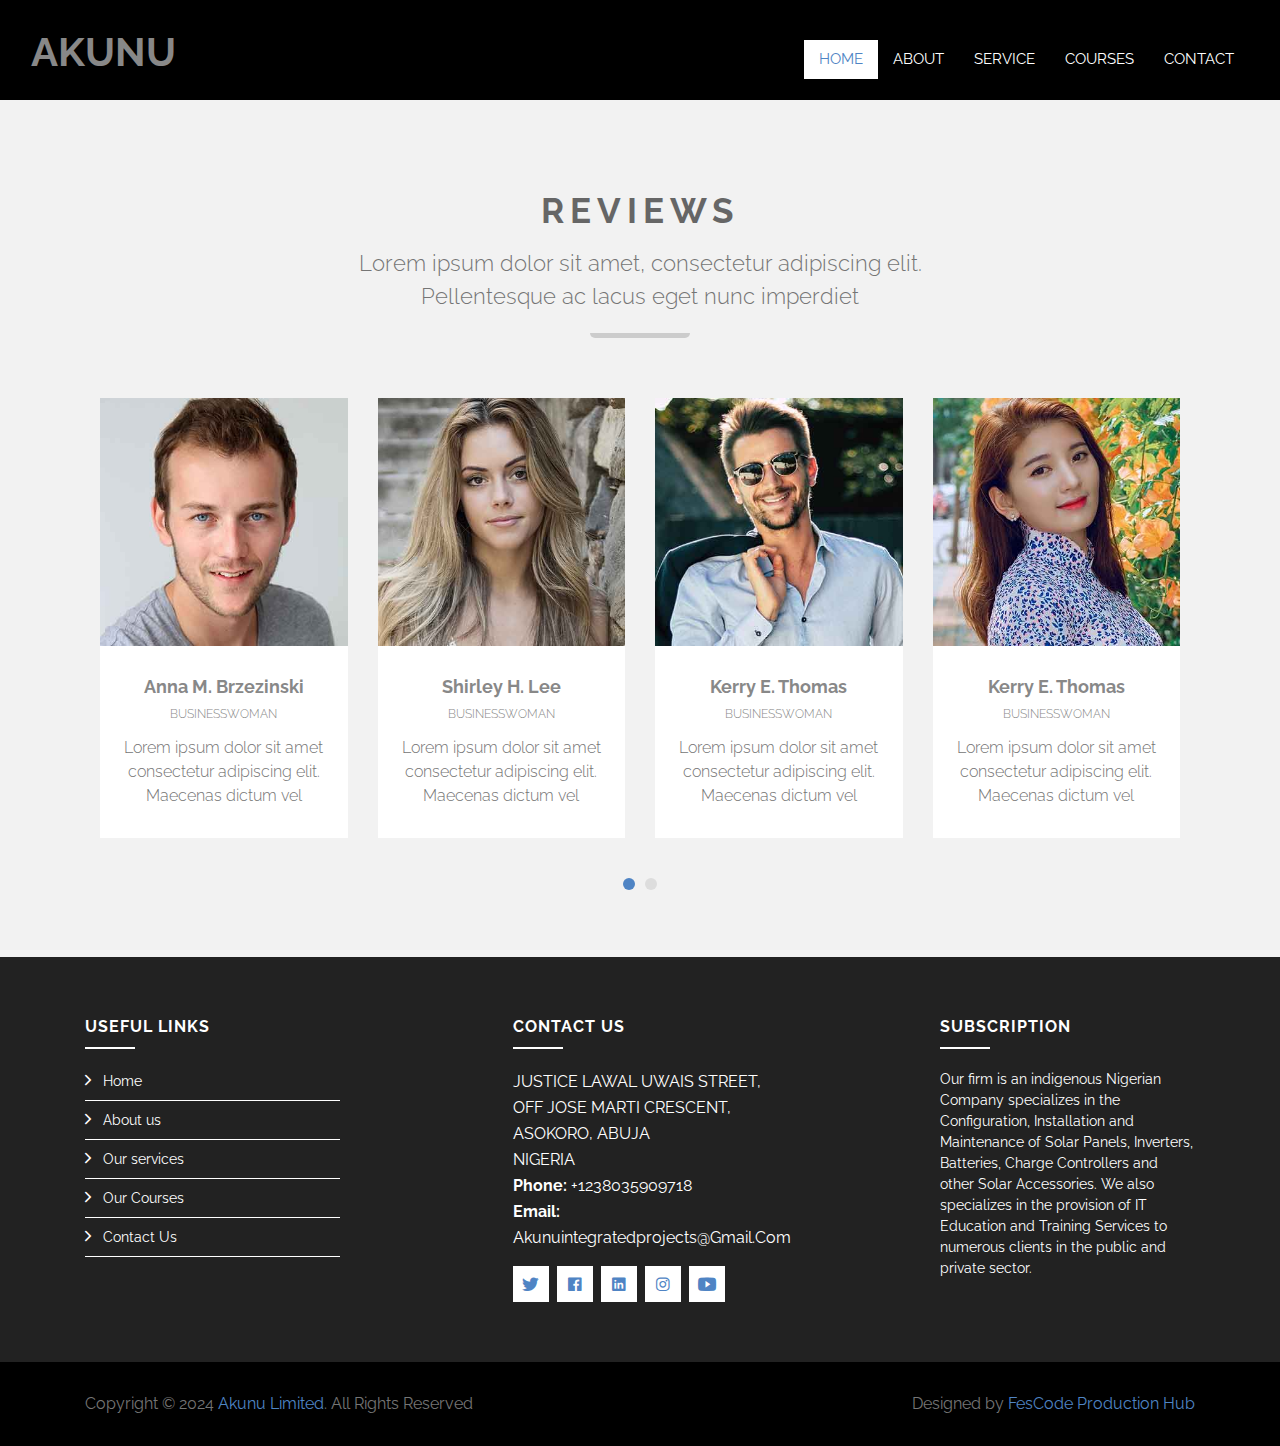
<file: review.html>
<!DOCTYPE html>
<html lang="en">
    <head>
        <meta charset="utf-8">
        <title>Review</title>
        <meta content="width=device-width, initial-scale=1.0" name="viewport">
        <meta content="IT Company Website Template" name="keywords">
        <meta content="IT Company Website Template" name="description">

        <!-- Favicon -->
        <!-- <link href="img/favicon.ico" rel="icon"> -->

        <!-- Google Font -->
        <link href="https://fonts.googleapis.com/css?family=Raleway:200,300,400,500,600,700,800,900&display=swap" rel="stylesheet"> 

        <!-- Libraries CSS -->
        <link href="lib/bootstrap/css/bootstrap.min.css" rel="stylesheet">
        <link href="lib/ionicons/css/ionicons.min.css" rel="stylesheet">
        <link href="lib/owlcarousel/assets/owl.carousel.min.css" rel="stylesheet">
        <link href="lib/lightbox/css/lightbox.min.css" rel="stylesheet">

        <!-- Main Stylesheet -->
        <link href="css/style.css" rel="stylesheet">
    </head>

    <body>
        <!-- Nav Start -->
        <div id="nav">
            <div class="container-fluid">
                <nav class="navbar navbar-expand-md bg-dark navbar-dark">
                    <a href="index.html" class="navbar-brand">
                        <!-- <img src="" alt="Logo"> -->
                        <h1>AKUNU</h1>
                    </a>
                    <button type="button" class="navbar-toggler" data-toggle="collapse" data-target="#navbarCollapse">
                        <span class="navbar-toggler-icon"></span>
                    </button>

                    <div class="collapse navbar-collapse justify-content-between" id="navbarCollapse">
                        <div class="navbar-nav ml-auto">
                            <a href="index.html" class="nav-item nav-link active">Home</a>
                            <a href="about.html" class="nav-item nav-link">About</a>
                            <a href="service.html" class="nav-item nav-link">Service</a>
                            <a href="portfolio.html" class="nav-item nav-link">Courses</a>
                        
                            <a href="contact.html" class="nav-item nav-link">Contact</a>
                        </div>
                    </div>
                </nav>
            </div>
        </div>
        <!-- Nav End -->

        <!-- Testimonials Start -->
        <div class="testimonials mt-100">
            <div class="container">
                <div class="section-header">
                    <h2>Reviews</h2>
                    <p>
                        Lorem ipsum dolor sit amet, consectetur adipiscing elit. Pellentesque ac lacus eget nunc imperdiet 
                    </p>
                </div>

                <div class="owl-carousel testimonials-carousel">
                    <div class="testimonial-item row align-items-center">
                        <div class="testimonial-img">
                            <img src="img/testimonial-1.jpg" alt="Testimonial image">
                        </div>
                        <div class="testimonial-text">
                            <h3>Anna M. Brzezinski</h3>
                            <h4>businesswoman</h4>
                            <p>
                                Lorem ipsum dolor sit amet consectetur adipiscing elit. Maecenas dictum vel
                            </p>
                        </div>
                    </div>
                    <div class="testimonial-item row align-items-center">
                        <div class="testimonial-img">
                            <img src="img/testimonial-2.jpg" alt="Testimonial image">
                        </div>
                        <div class="testimonial-text">
                            <h3>Shirley H. Lee</h3>
                            <h4>businesswoman</h4>
                            <p>
                                Lorem ipsum dolor sit amet consectetur adipiscing elit. Maecenas dictum vel
                            </p>
                        </div>
                    </div>
                    <div class="testimonial-item row align-items-center">
                        <div class="testimonial-img">
                            <img src="img/testimonial-3.jpg" alt="Testimonial image">
                        </div>
                        <div class="testimonial-text">
                            <h3>Kerry E. Thomas</h3>
                            <h4>businesswoman</h4>
                            <p>
                                Lorem ipsum dolor sit amet consectetur adipiscing elit. Maecenas dictum vel
                            </p>
                        </div>
                    </div>
                    <div class="testimonial-item row align-items-center">
                        <div class="testimonial-img">
                            <img src="img/testimonial-4.jpg" alt="Testimonial image">
                        </div>
                        <div class="testimonial-text">
                            <h3>Kerry E. Thomas</h3>
                            <h4>businesswoman</h4>
                            <p>
                                Lorem ipsum dolor sit amet consectetur adipiscing elit. Maecenas dictum vel
                            </p>
                        </div>
                    </div>
                    <div class="testimonial-item row align-items-center">
                        <div class="testimonial-img">
                            <img src="img/testimonial-5.jpg" alt="Testimonial image">
                        </div>
                        <div class="testimonial-text">
                            <h3>Kerry E. Thomas</h3>
                            <h4>businesswoman</h4>
                            <p>
                                Lorem ipsum dolor sit amet consectetur adipiscing elit. Maecenas dictum vel
                            </p>
                        </div>
                    </div>
                </div>
            </div>
        </div>
        <!-- Testimonials End -->

        <!-- Footer Start -->
        <div class="footer">
            <div class="footer-top">
                <div class="container">
                    <div class="row d-flex justify-content-between">
                        <div class="col-lg-3 col-md-6 footer-links">
                            <h4>USEFUL LINKS</h4>
                            <ul>
                                <li><i class="ion-ios-arrow-forward"></i> <a href="index.html">Home</a></li>
                                <li><i class="ion-ios-arrow-forward"></i> <a href="about.html">About us</a></li>
                                <li><i class="ion-ios-arrow-forward"></i> <a href="service.html">Our services</a></li>
                                <li><i class="ion-ios-arrow-forward"></i> <a href="#">Our Courses</a></li>
                                <!-- <li><i class="ion-ios-arrow-forward"></i> <a href="#">Our Instructors</a></li> -->
                                <li><i class="ion-ios-arrow-forward"></i> <a href="contact.html">Contact Us</a></li>
                            </ul>
                        </div>


                        <div class="col-lg-3 col-md-6 footer-contact">
                            <h4>Contact Us</h4>
                            <p style="text-transform: capitalize;">
                                JUSTICE LAWAL UWAIS STREET, OFF JOSE MARTI CRESCENT, <br>
                                ASOKORO, ABUJA<br>
                                NIGERIA <br>
                                <strong>Phone:</strong> +1238035909718<br>
                                <strong>Email:</strong>  akunuintegratedprojects@gmail.com<br>
                            </p>

                            <div class="social-links">
                                <a href="#"><i class="ion-logo-twitter"></i></a>
                                <a href="#"><i class="ion-logo-facebook"></i></a>
                                <a href="#"><i class="ion-logo-linkedin"></i></a>
                                <a href="#"><i class="ion-logo-instagram"></i></a>
                                <a href="#"><i class="ion-logo-youtube"></i></a>
                            </div>

                        </div>

                        <div class="col-lg-3 col-md-6 footer-newsletter">
                            <h4>Subscription</h4>
                            <p>Our firm is an indigenous Nigerian Company specializes in the Configuration, 
                                Installation and Maintenance of Solar Panels, Inverters, Batteries, Charge 
                                Controllers and other Solar Accessories.
                                We also specializes in the provision of IT Education and Training Services to 
                                numerous clients in the public and private sector.</p>
                            <!-- <form action="" method="post">
                                <input type="email" name="email"><input type="submit"  value="Subscribe">
                            </form> -->
                        </div>

                    </div>
                </div>
            </div>

            <div class="container">
                <div class="row align-items-center">
                    <div class="col-md-6 copyright">
                        Copyright &copy; 2024 <a href="#">Akunu Limited</a>. All Rights Reserved
                    </div>
                    <div class="col-md-6 credit">
		
                        Designed by <a href="https://www.fescode.com">FesCode Production Hub</a>
                    </div>
                </div>
            </div>
        </div>
        <!-- Footer End -->

        <a href="#" class="back-to-top"><i class="ion-ios-arrow-up"></i></a>

        <!-- Libraries JS -->
        <script src="lib/jquery/jquery.min.js"></script>
        <script src="lib/jquery/jquery-migrate.min.js"></script>
        <script src="lib/bootstrap/js/bootstrap.bundle.min.js"></script>
        <script src="lib/easing/easing.min.js"></script>
        <script src="lib/waypoints/waypoints.min.js"></script>
        <script src="lib/counterup/counterup.min.js"></script>
        <script src="lib/owlcarousel/owl.carousel.min.js"></script>
        <script src="lib/lightbox/js/lightbox.min.js"></script>

        <!-- Main Javascript -->
        <script src="js/main.js"></script>

    </body>
</html>
</file>
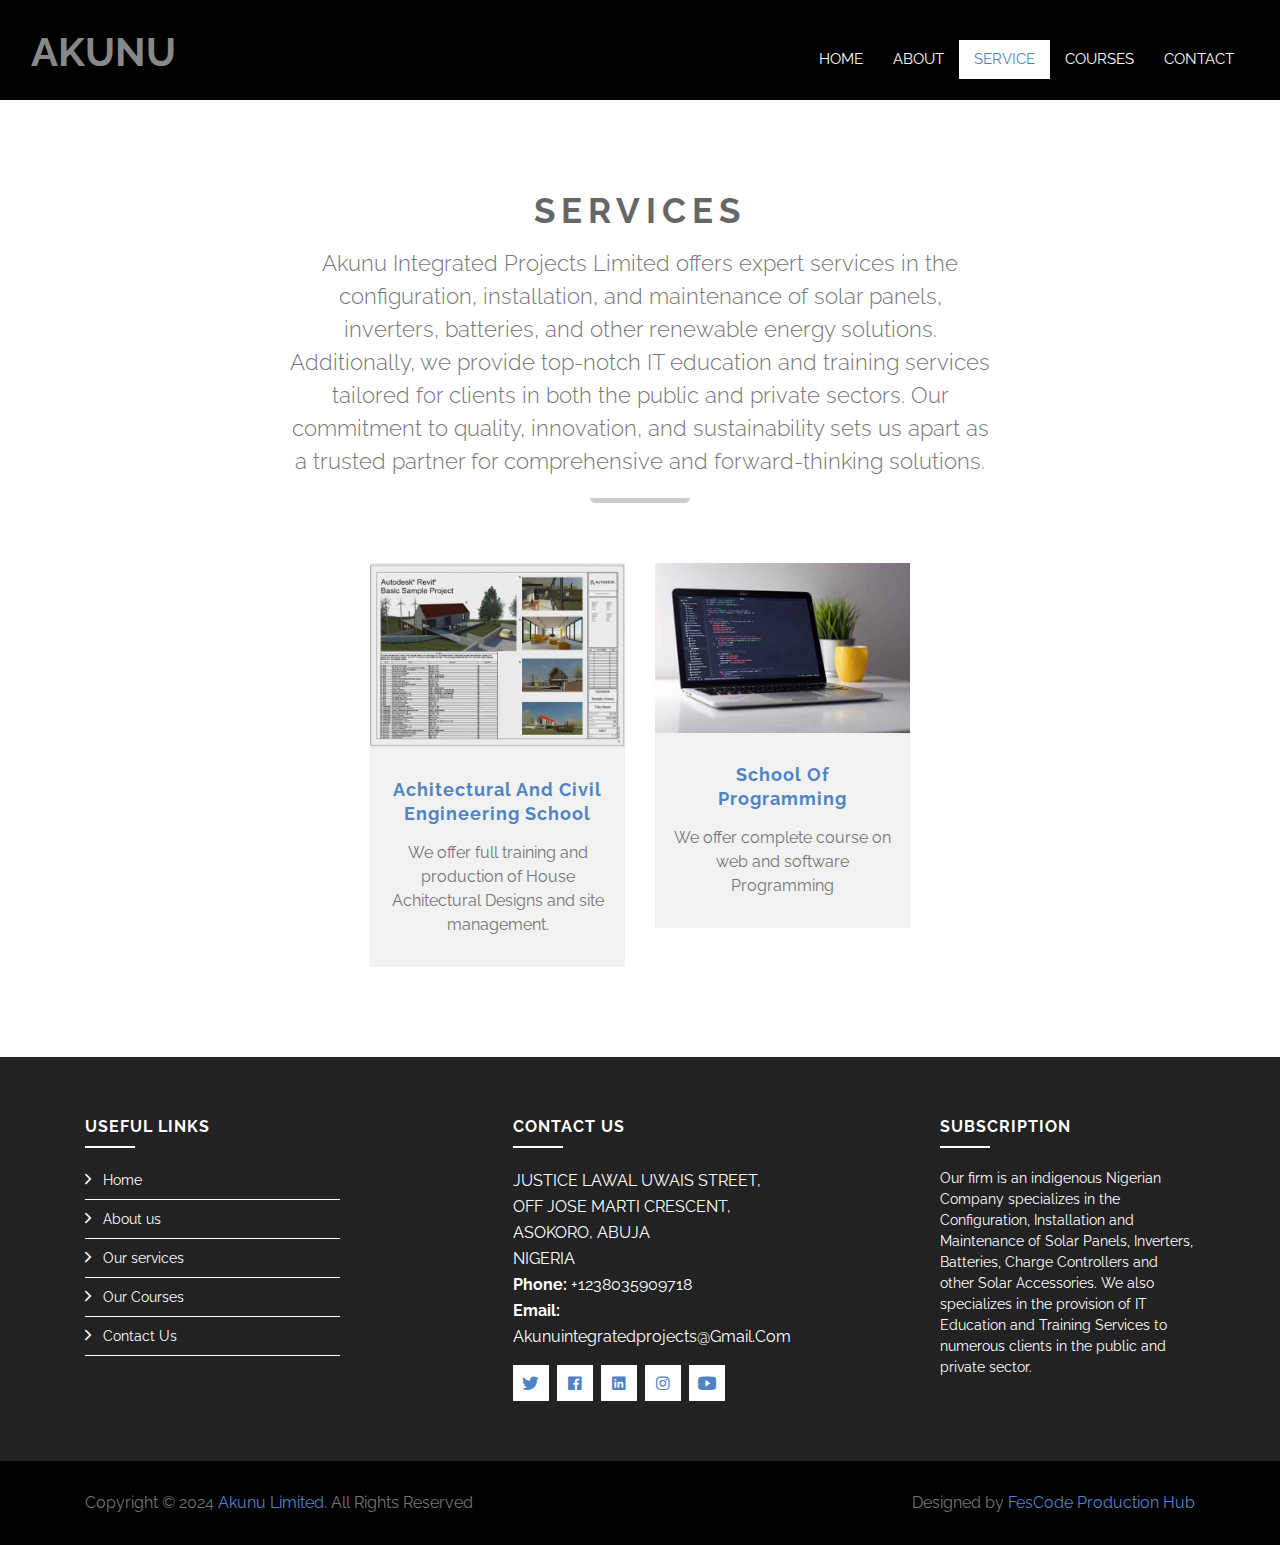
<file: service.html>
<!DOCTYPE html>
<html lang="en">
    <head>
        <meta charset="utf-8">
        <title>Our Service</title>
        <meta content="width=device-width, initial-scale=1.0" name="viewport">
        <meta content="IT Company Website Template" name="keywords">
        <meta content="IT Company Website Template" name="description">

        <!-- Favicon -->
        <!-- <link href="img/favicon.ico" rel="icon"> -->

        <!-- Google Font -->
        <link href="https://fonts.googleapis.com/css?family=Raleway:200,300,400,500,600,700,800,900&display=swap" rel="stylesheet"> 

        <!-- Libraries CSS -->
        <link href="lib/bootstrap/css/bootstrap.min.css" rel="stylesheet">
        <link href="lib/ionicons/css/ionicons.min.css" rel="stylesheet">
        <link href="lib/owlcarousel/assets/owl.carousel.min.css" rel="stylesheet">
        <link href="lib/lightbox/css/lightbox.min.css" rel="stylesheet">

        <!-- Main Stylesheet -->
        <link href="css/style.css" rel="stylesheet">
    </head>

    <body>
        <!-- Nav Start -->
        <div id="nav">
            <div class="container-fluid">
                <nav class="navbar navbar-expand-md bg-dark navbar-dark">
                    <a href="index.html" class="navbar-brand">
                        <!-- <img src="" alt="Logo"> -->
                        <h1>AKUNU</h1>
                    </a>
                    <button type="button" class="navbar-toggler" data-toggle="collapse" data-target="#navbarCollapse">
                        <span class="navbar-toggler-icon"></span>
                    </button>

                    <div class="collapse navbar-collapse justify-content-between" id="navbarCollapse">
                        <div class="navbar-nav ml-auto">
                            <a href="index.html" class="nav-item nav-link">Home</a>
                            <a href="about.html" class="nav-item nav-link">About</a>
                            <a href="service.html" class="nav-item nav-link active">Service</a>
                            <a href="courses.html" class="nav-item nav-link">Courses</a>
                       
                            <a href="contact.html" class="nav-item nav-link">Contact</a>
                        </div>
                    </div>
                </nav>
            </div>
        </div>
        <!-- Nav End -->

        <!-- Service Start -->
        <div class="service mt-100">
            <div class="container">
                <div class="section-header">
                    <h2>Services</h2>
                    <p>
                        Akunu Integrated Projects Limited offers expert services in the configuration, installation, and maintenance of solar panels, inverters, batteries, and other renewable energy solutions. Additionally, we provide top-notch IT education and training services tailored for clients in both the public and private sectors. Our commitment to quality, innovation, and sustainability sets us apart as a trusted partner for comprehensive and forward-thinking solutions.
                    </p>
                </div>
                <div class="row" style="display: flex; justify-content: center;">
                    <div class="col-sm-6 col-md-4 col-lg-3">
                        <div class="service-item">
                            <div class="service-icon">
                                <img src="img/achitech.png" width="250" alt="">
                            </div>
                            <div class="service-detail">
                                <h4><a href="">Achitectural and Civil Engineering School</a></h4>
                                <p>We offer full training and production of House Achitectural Designs and site management.</p>
                            </div>
                        </div>
                    </div>
                    <div class="col-sm-6 col-md-4 col-lg-3">
                        <div class="service-item">
                            <div class="service-icon">
                                <img src="img/portfolio-3.jpg" width="250" alt="">
                            </div>
                            <div class="service-detail">
                                <h4><a href="">School of Programming</a></h4>
                                <p>We offer complete course on web and software Programming</p>
                            </div>
                        </div>
                    </div>



                </div>
            </div>
        </div>
        <!-- Service End -->

        <!-- Footer Start -->
        <div class="footer">
            <div class="footer-top">
                <div class="container">
                    <div class="row d-flex justify-content-between">
                        <div class="col-lg-3 col-md-6 footer-links">
                            <h4>USEFUL LINKS</h4>
                            <ul>
                                <li><i class="ion-ios-arrow-forward"></i> <a href="index.html">Home</a></li>
                                <li><i class="ion-ios-arrow-forward"></i> <a href="about.html">About us</a></li>
                                <li><i class="ion-ios-arrow-forward"></i> <a href="service.html">Our services</a></li>
                                <li><i class="ion-ios-arrow-forward"></i> <a href="courses.html">Our Courses</a></li>
                                <!-- <li><i class="ion-ios-arrow-forward"></i> <a href="#">Our Instructors</a></li> -->
                                <li><i class="ion-ios-arrow-forward"></i> <a href="contact.html">Contact Us</a></li>
                            </ul>
                        </div>


                        <div class="col-lg-3 col-md-6 footer-contact">
                            <h4>Contact Us</h4>
                            <p style="text-transform: capitalize;">
                                JUSTICE LAWAL UWAIS STREET, OFF JOSE MARTI CRESCENT, <br>
                                ASOKORO, ABUJA<br>
                                NIGERIA <br>
                                <strong>Phone:</strong> +1238035909718<br>
                                <strong>Email:</strong>  akunuintegratedprojects@gmail.com<br>
                            </p>

                            <div class="social-links">
                                <a href="#"><i class="ion-logo-twitter"></i></a>
                                <a href="#"><i class="ion-logo-facebook"></i></a>
                                <a href="#"><i class="ion-logo-linkedin"></i></a>
                                <a href="#"><i class="ion-logo-instagram"></i></a>
                                <a href="#"><i class="ion-logo-youtube"></i></a>
                            </div>

                        </div>

                        <div class="col-lg-3 col-md-6 footer-newsletter">
                            <h4>Subscription</h4>
                            <p>Our firm is an indigenous Nigerian Company specializes in the Configuration, 
                                Installation and Maintenance of Solar Panels, Inverters, Batteries, Charge 
                                Controllers and other Solar Accessories.
                                We also specializes in the provision of IT Education and Training Services to 
                                numerous clients in the public and private sector.</p>
                            <!-- <form action="" method="post">
                                <input type="email" name="email"><input type="submit"  value="Subscribe">
                            </form> -->
                        </div>

                    </div>
                </div>
            </div>

            <div class="container">
                <div class="row align-items-center">
                    <div class="col-md-6 copyright">
                        Copyright &copy; 2024 <a href="#">Akunu Limited</a>. All Rights Reserved
                    </div>
                    <div class="col-md-6 credit">
		
                        Designed by <a href="https://www.fescode.com">FesCode Production Hub</a>
                    </div>
                </div>
            </div>
        </div>
        <!-- Footer End -->

        <a href="#" class="back-to-top"><i class="ion-ios-arrow-up"></i></a>

        <!-- Libraries JS -->
        <script src="lib/jquery/jquery.min.js"></script>
        <script src="lib/jquery/jquery-migrate.min.js"></script>
        <script src="lib/bootstrap/js/bootstrap.bundle.min.js"></script>
        <script src="lib/easing/easing.min.js"></script>
        <script src="lib/waypoints/waypoints.min.js"></script>
        <script src="lib/counterup/counterup.min.js"></script>
        <script src="lib/owlcarousel/owl.carousel.min.js"></script>
        <script src="lib/lightbox/js/lightbox.min.js"></script>

        <!-- Main Javascript -->
        <script src="js/main.js"></script>

    </body>
</html>
</file>
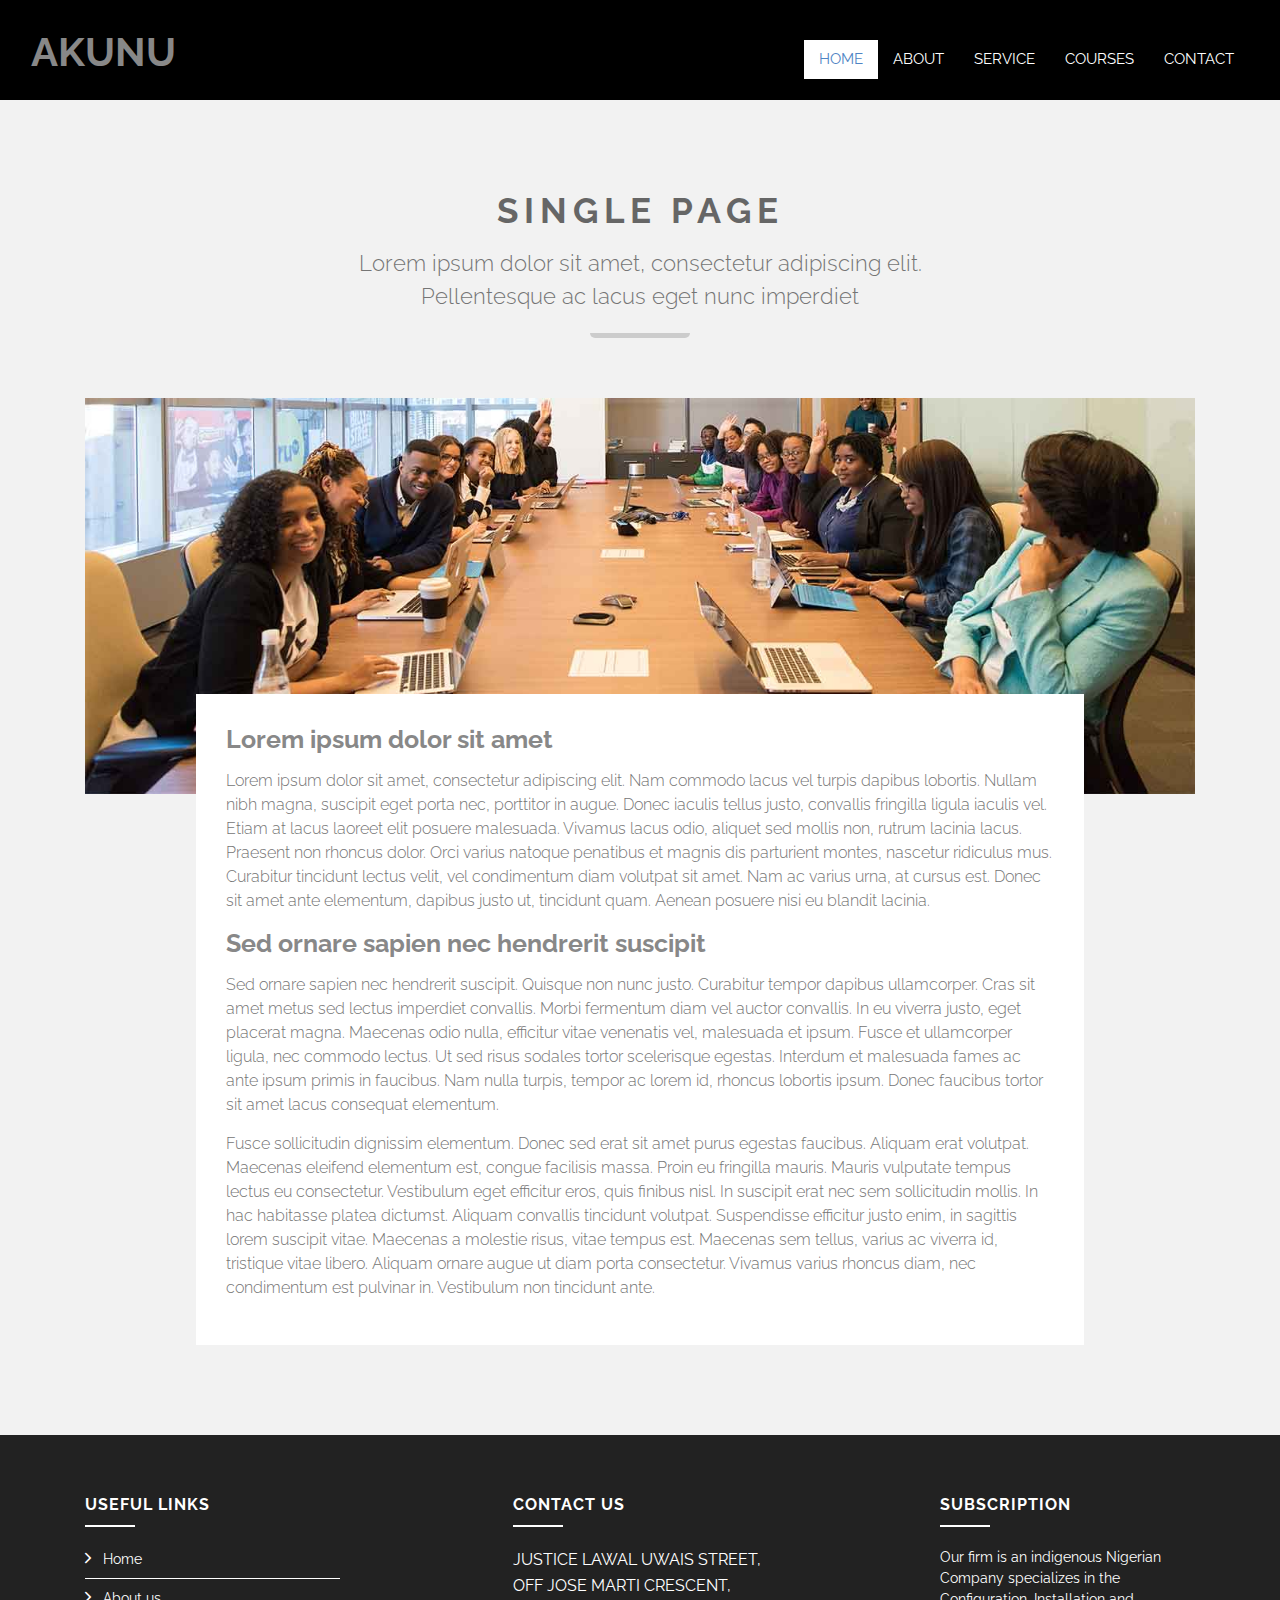
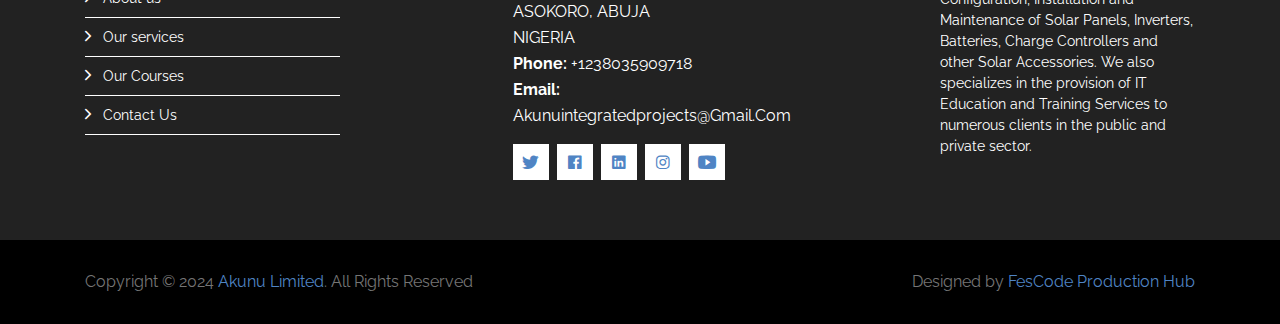
<file: single.html>
<!DOCTYPE html>
<html lang="en">
    <head>
        <meta charset="utf-8">
        <title>Single Course</title>
        <meta content="width=device-width, initial-scale=1.0" name="viewport">
        <meta content="IT Company Website Template" name="keywords">
        <meta content="IT Company Website Template" name="description">

        <!-- Favicon -->
        <!-- <link href="img/favicon.ico" rel="icon"> -->

        <!-- Google Font -->
        <link href="https://fonts.googleapis.com/css?family=Raleway:200,300,400,500,600,700,800,900&display=swap" rel="stylesheet"> 

        <!-- Libraries CSS -->
        <link href="lib/bootstrap/css/bootstrap.min.css" rel="stylesheet">
        <link href="lib/ionicons/css/ionicons.min.css" rel="stylesheet">
        <link href="lib/owlcarousel/assets/owl.carousel.min.css" rel="stylesheet">
        <link href="lib/lightbox/css/lightbox.min.css" rel="stylesheet">

        <!-- Main Stylesheet -->
        <link href="css/style.css" rel="stylesheet">
    </head>

    <body>
        <!-- Nav Start -->
        <div id="nav">
            <div class="container-fluid">
                <nav class="navbar navbar-expand-md bg-dark navbar-dark">
                    <a href="index.html" class="navbar-brand">
                        <!-- <img src="" alt="Logo"> -->
                        <h1>AKUNU</h1>
                    </a>
                    <button type="button" class="navbar-toggler" data-toggle="collapse" data-target="#navbarCollapse">
                        <span class="navbar-toggler-icon"></span>
                    </button>

                    <div class="collapse navbar-collapse justify-content-between" id="navbarCollapse">
                        <div class="navbar-nav ml-auto">
                            <a href="index.html" class="nav-item nav-link active">Home</a>
                            <a href="about.html" class="nav-item nav-link">About</a>
                            <a href="service.html" class="nav-item nav-link">Service</a>
                            <a href="portfolio.html" class="nav-item nav-link">Courses</a>
                          
                            <a href="contact.html" class="nav-item nav-link">Contact</a>
                        </div>
                    </div>
                </nav>
            </div>
        </div>
        <!-- Nav End -->

        <!-- Single Page Start-->
        <div class="single mt-100">
            <div class="container">
                <div class="section-header">
                    <h2>Single Page</h2>
                    <p>
                        Lorem ipsum dolor sit amet, consectetur adipiscing elit. Pellentesque ac lacus eget nunc imperdiet
                    </p>
                </div>
                
                <div class="row align-items-center">
                    <div class="col-md-12">
                        <div class="single-img">
                            <img src="img/single.jpg" alt="" class="img-fluid">
                        </div>
                        <div class="single-content">
                            <h2>Lorem ipsum dolor sit amet</h2>
                            <p>
                                Lorem ipsum dolor sit amet, consectetur adipiscing elit. Nam commodo lacus vel turpis dapibus lobortis. Nullam nibh magna, suscipit eget porta nec, porttitor in augue. Donec iaculis tellus justo, convallis fringilla ligula iaculis vel. Etiam at lacus laoreet elit posuere malesuada. Vivamus lacus odio, aliquet sed mollis non, rutrum lacinia lacus. Praesent non rhoncus dolor. Orci varius natoque penatibus et magnis dis parturient montes, nascetur ridiculus mus. Curabitur tincidunt lectus velit, vel condimentum diam volutpat sit amet. Nam ac varius urna, at cursus est. Donec sit amet ante elementum, dapibus justo ut, tincidunt quam. Aenean posuere nisi eu blandit lacinia.
                            </p>
                            <h2>Sed ornare sapien nec hendrerit suscipit</h2>
                            <p>
                                Sed ornare sapien nec hendrerit suscipit. Quisque non nunc justo. Curabitur tempor dapibus ullamcorper. Cras sit amet metus sed lectus imperdiet convallis. Morbi fermentum diam vel auctor convallis. In eu viverra justo, eget placerat magna. Maecenas odio nulla, efficitur vitae venenatis vel, malesuada et ipsum. Fusce et ullamcorper ligula, nec commodo lectus. Ut sed risus sodales tortor scelerisque egestas. Interdum et malesuada fames ac ante ipsum primis in faucibus. Nam nulla turpis, tempor ac lorem id, rhoncus lobortis ipsum. Donec faucibus tortor sit amet lacus consequat elementum.
                            </p>
                            <p>
                                Fusce sollicitudin dignissim elementum. Donec sed erat sit amet purus egestas faucibus. Aliquam erat volutpat. Maecenas eleifend elementum est, congue facilisis massa. Proin eu fringilla mauris. Mauris vulputate tempus lectus eu consectetur. Vestibulum eget efficitur eros, quis finibus nisl. In suscipit erat nec sem sollicitudin mollis. In hac habitasse platea dictumst. Aliquam convallis tincidunt volutpat. Suspendisse efficitur justo enim, in sagittis lorem suscipit vitae. Maecenas a molestie risus, vitae tempus est. Maecenas sem tellus, varius ac viverra id, tristique vitae libero. Aliquam ornare augue ut diam porta consectetur. Vivamus varius rhoncus diam, nec condimentum est pulvinar in. Vestibulum non tincidunt ante.
                            </p>
                        </div>
                    </div>
                </div>
            </div>
        </div>
        <!-- Single Page Start-->

        <!-- Footer Start -->
        <div class="footer">
            <div class="footer-top">
                <div class="container">
                    <div class="row d-flex justify-content-between">
                        <div class="col-lg-3 col-md-6 footer-links">
                            <h4>USEFUL LINKS</h4>
                            <ul>
                                <li><i class="ion-ios-arrow-forward"></i> <a href="index.html">Home</a></li>
                                <li><i class="ion-ios-arrow-forward"></i> <a href="about.html">About us</a></li>
                                <li><i class="ion-ios-arrow-forward"></i> <a href="service.html">Our services</a></li>
                                <li><i class="ion-ios-arrow-forward"></i> <a href="#">Our Courses</a></li>
                                <!-- <li><i class="ion-ios-arrow-forward"></i> <a href="#">Our Instructors</a></li> -->
                                <li><i class="ion-ios-arrow-forward"></i> <a href="contact.html">Contact Us</a></li>
                            </ul>
                        </div>


                        <div class="col-lg-3 col-md-6 footer-contact">
                            <h4>Contact Us</h4>
                            <p style="text-transform: capitalize;">
                                JUSTICE LAWAL UWAIS STREET, OFF JOSE MARTI CRESCENT, <br>
                                ASOKORO, ABUJA<br>
                                NIGERIA <br>
                                <strong>Phone:</strong> +1238035909718<br>
                                <strong>Email:</strong>  akunuintegratedprojects@gmail.com<br>
                            </p>

                            <div class="social-links">
                                <a href="#"><i class="ion-logo-twitter"></i></a>
                                <a href="#"><i class="ion-logo-facebook"></i></a>
                                <a href="#"><i class="ion-logo-linkedin"></i></a>
                                <a href="#"><i class="ion-logo-instagram"></i></a>
                                <a href="#"><i class="ion-logo-youtube"></i></a>
                            </div>

                        </div>

                        <div class="col-lg-3 col-md-6 footer-newsletter">
                            <h4>Subscription</h4>
                            <p>Our firm is an indigenous Nigerian Company specializes in the Configuration, 
                                Installation and Maintenance of Solar Panels, Inverters, Batteries, Charge 
                                Controllers and other Solar Accessories.
                                We also specializes in the provision of IT Education and Training Services to 
                                numerous clients in the public and private sector.</p>
                            <!-- <form action="" method="post">
                                <input type="email" name="email"><input type="submit"  value="Subscribe">
                            </form> -->
                        </div>

                    </div>
                </div>
            </div>

            <div class="container">
                <div class="row align-items-center">
                    <div class="col-md-6 copyright">
                        Copyright &copy; 2024 <a href="#">Akunu Limited</a>. All Rights Reserved
                    </div>
                    <div class="col-md-6 credit">
		
                        Designed by <a href="https://www.fescode.com">FesCode Production Hub</a>
                    </div>
                </div>
            </div>
        </div>
        <!-- Footer End -->

        <a href="#" class="back-to-top"><i class="ion-ios-arrow-up"></i></a>

        <!-- Libraries JS -->
        <script src="lib/jquery/jquery.min.js"></script>
        <script src="lib/jquery/jquery-migrate.min.js"></script>
        <script src="lib/bootstrap/js/bootstrap.bundle.min.js"></script>
        <script src="lib/easing/easing.min.js"></script>
        <script src="lib/waypoints/waypoints.min.js"></script>
        <script src="lib/counterup/counterup.min.js"></script>
        <script src="lib/owlcarousel/owl.carousel.min.js"></script>
        <script src="lib/lightbox/js/lightbox.min.js"></script>

        <!-- Main Javascript -->
        <script src="js/main.js"></script>

    </body>
</html>
</file>
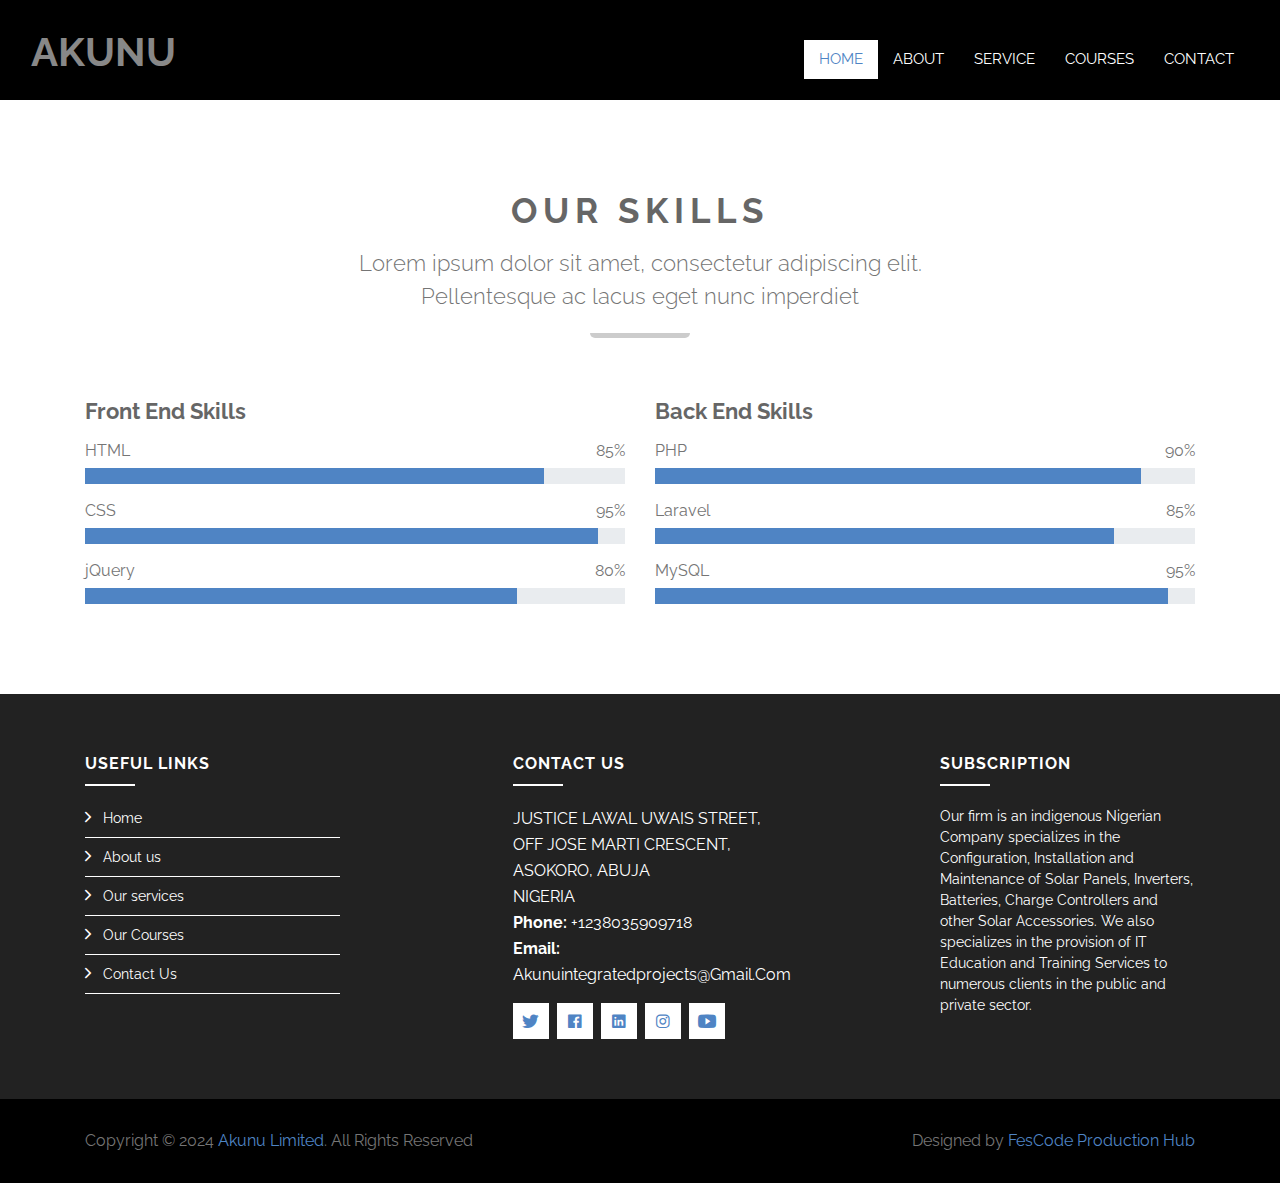
<file: skill.html>
<!DOCTYPE html>
<html lang="en">
    <head>
        <meta charset="utf-8">
        <title>Skills</title>
        <meta content="width=device-width, initial-scale=1.0" name="viewport">
        <meta content="IT Company Website Template" name="keywords">
        <meta content="IT Company Website Template" name="description">

        <!-- Favicon -->
        <!-- <link href="img/favicon.ico" rel="icon"> -->

        <!-- Google Font -->
        <link href="https://fonts.googleapis.com/css?family=Raleway:200,300,400,500,600,700,800,900&display=swap" rel="stylesheet"> 

        <!-- Libraries CSS -->
        <link href="lib/bootstrap/css/bootstrap.min.css" rel="stylesheet">
        <link href="lib/ionicons/css/ionicons.min.css" rel="stylesheet">
        <link href="lib/owlcarousel/assets/owl.carousel.min.css" rel="stylesheet">
        <link href="lib/lightbox/css/lightbox.min.css" rel="stylesheet">

        <!-- Main Stylesheet -->
        <link href="css/style.css" rel="stylesheet">
    </head>

    <body>
        <!-- Nav Start -->
        <div id="nav">
            <div class="container-fluid">
                <nav class="navbar navbar-expand-md bg-dark navbar-dark">
                    <a href="index.html" class="navbar-brand">
                        <!-- <img src="" alt="Logo"> -->
                        <h1>AKUNU</h1>
                    </a>
                    <button type="button" class="navbar-toggler" data-toggle="collapse" data-target="#navbarCollapse">
                        <span class="navbar-toggler-icon"></span>
                    </button>

                    <div class="collapse navbar-collapse justify-content-between" id="navbarCollapse">
                        <div class="navbar-nav ml-auto">
                            <a href="index.html" class="nav-item nav-link active">Home</a>
                            <a href="about.html" class="nav-item nav-link">About</a>
                            <a href="service.html" class="nav-item nav-link">Service</a>
                            <a href="portfolio.html" class="nav-item nav-link">Courses</a>
                           
                            <a href="contact.html" class="nav-item nav-link">Contact</a>
                        </div>
                    </div>
                </nav>
            </div>
        </div>
        <!-- Nav End -->

        <!-- Skills Start-->
        <div class="skills mt-100">
            <div class="container">
                <div class="section-header">
                    <h2>Our Skills</h2>
                    <p>
                        Lorem ipsum dolor sit amet, consectetur adipiscing elit. Pellentesque ac lacus eget nunc imperdiet 
                    </p>
                </div>

                <div class="row">
                    <div class="col-md-6">
                        <div class="skill-item">
                            <h3>Front End Skills</h3>
                            <div class="skill-name">
                                <p>HTML</p><p>85%</p>
                            </div>
                            <div class="progress">
                                <div class="progress-bar" role="progressbar" aria-valuenow="85" aria-valuemin="0" aria-valuemax="100"></div>
                            </div>
                            
                            <div class="skill-name">
                                <p>CSS</p><p>95%</p>
                            </div>
                            <div class="progress">
                                <div class="progress-bar" role="progressbar" aria-valuenow="95" aria-valuemin="0" aria-valuemax="100"></div>
                            </div>
                            
                            <div class="skill-name">
                                <p>jQuery</p><p>80%</p>
                            </div>
                            <div class="progress">
                                <div class="progress-bar" role="progressbar" aria-valuenow="80" aria-valuemin="0" aria-valuemax="100"></div>
                            </div>
                        </div>
                    </div>
                    <div class="col-md-6">
                        <div class="skill-item">
                            <h3>Back End Skills</h3>
                            <div class="skill-name">
                                <p>PHP</p><p>90%</p>
                            </div>
                            <div class="progress">
                                <div class="progress-bar" role="progressbar" aria-valuenow="90" aria-valuemin="0" aria-valuemax="100"></div>
                            </div>
                            
                            <div class="skill-name">
                                <p>Laravel</p><p>85%</p>
                            </div>
                            <div class="progress">
                                <div class="progress-bar" role="progressbar" aria-valuenow="85" aria-valuemin="0" aria-valuemax="100"></div>
                            </div>
                            
                            <div class="skill-name">
                                <p>MySQL</p><p>95%</p>
                            </div>
                            <div class="progress">
                                <div class="progress-bar" role="progressbar" aria-valuenow="95" aria-valuemin="0" aria-valuemax="100"></div>
                            </div>
                        </div>
                    </div>
                </div>
            </div>
        </div>
        <!-- Skills End-->

        <!-- Footer Start -->
        <div class="footer">
            <div class="footer-top">
                <div class="container">
                    <div class="row d-flex justify-content-between">
                        <div class="col-lg-3 col-md-6 footer-links">
                            <h4>USEFUL LINKS</h4>
                            <ul>
                                <li><i class="ion-ios-arrow-forward"></i> <a href="index.html">Home</a></li>
                                <li><i class="ion-ios-arrow-forward"></i> <a href="about.html">About us</a></li>
                                <li><i class="ion-ios-arrow-forward"></i> <a href="service.html">Our services</a></li>
                                <li><i class="ion-ios-arrow-forward"></i> <a href="#">Our Courses</a></li>
                                <!-- <li><i class="ion-ios-arrow-forward"></i> <a href="#">Our Instructors</a></li> -->
                                <li><i class="ion-ios-arrow-forward"></i> <a href="contact.html">Contact Us</a></li>
                            </ul>
                        </div>


                        <div class="col-lg-3 col-md-6 footer-contact">
                            <h4>Contact Us</h4>
                            <p style="text-transform: capitalize;">
                                JUSTICE LAWAL UWAIS STREET, OFF JOSE MARTI CRESCENT, <br>
                                ASOKORO, ABUJA<br>
                                NIGERIA <br>
                                <strong>Phone:</strong> +1238035909718<br>
                                <strong>Email:</strong>  akunuintegratedprojects@gmail.com<br>
                            </p>

                            <div class="social-links">
                                <a href="#"><i class="ion-logo-twitter"></i></a>
                                <a href="#"><i class="ion-logo-facebook"></i></a>
                                <a href="#"><i class="ion-logo-linkedin"></i></a>
                                <a href="#"><i class="ion-logo-instagram"></i></a>
                                <a href="#"><i class="ion-logo-youtube"></i></a>
                            </div>

                        </div>

                        <div class="col-lg-3 col-md-6 footer-newsletter">
                            <h4>Subscription</h4>
                            <p>Our firm is an indigenous Nigerian Company specializes in the Configuration, 
                                Installation and Maintenance of Solar Panels, Inverters, Batteries, Charge 
                                Controllers and other Solar Accessories.
                                We also specializes in the provision of IT Education and Training Services to 
                                numerous clients in the public and private sector.</p>
                            <!-- <form action="" method="post">
                                <input type="email" name="email"><input type="submit"  value="Subscribe">
                            </form> -->
                        </div>

                    </div>
                </div>
            </div>

            <div class="container">
                <div class="row align-items-center">
                    <div class="col-md-6 copyright">
                        Copyright &copy; 2024 <a href="#">Akunu Limited</a>. All Rights Reserved
                    </div>
                    <div class="col-md-6 credit">
		
                        Designed by <a href="https://www.fescode.com">FesCode Production Hub</a>
                    </div>
                </div>
            </div>
        </div>
        <!-- Footer End -->

        <a href="#" class="back-to-top"><i class="ion-ios-arrow-up"></i></a>

        <!-- Libraries JS -->
        <script src="lib/jquery/jquery.min.js"></script>
        <script src="lib/jquery/jquery-migrate.min.js"></script>
        <script src="lib/bootstrap/js/bootstrap.bundle.min.js"></script>
        <script src="lib/easing/easing.min.js"></script>
        <script src="lib/waypoints/waypoints.min.js"></script>
        <script src="lib/counterup/counterup.min.js"></script>
        <script src="lib/owlcarousel/owl.carousel.min.js"></script>
        <script src="lib/lightbox/js/lightbox.min.js"></script>

        <!-- Main Javascript -->
        <script src="js/main.js"></script>

    </body>
</html>
</file>
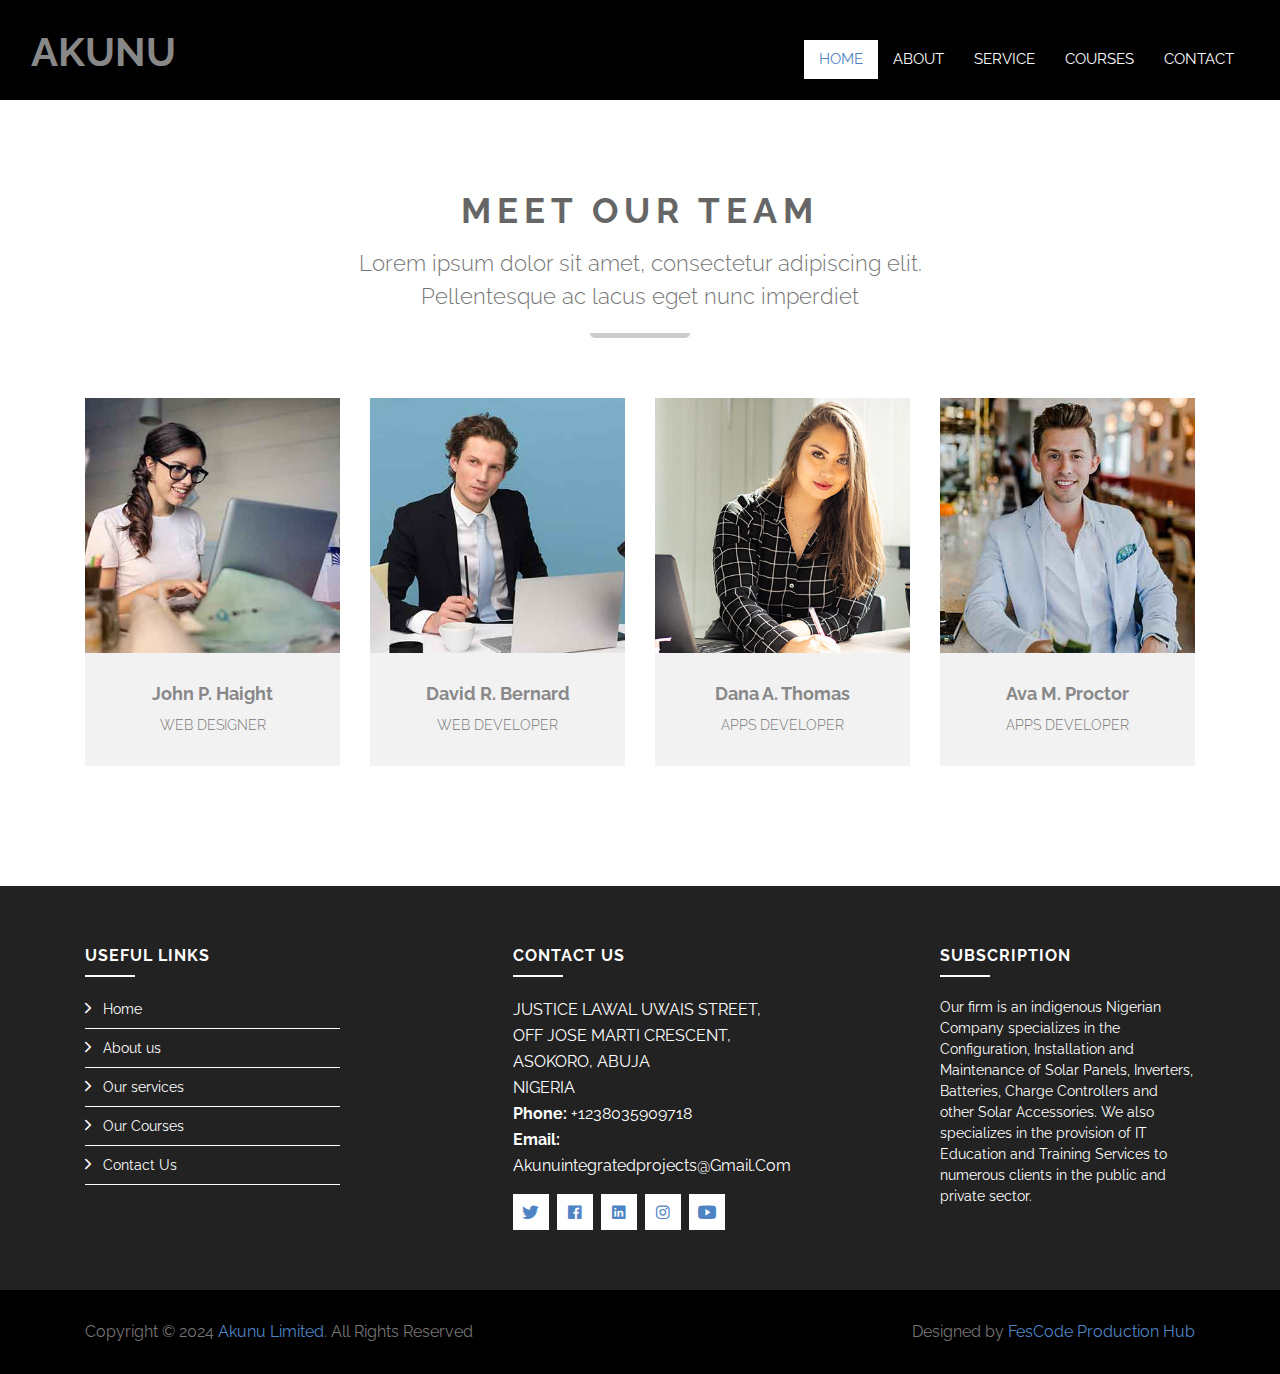
<file: team.html>
<!DOCTYPE html>
<html lang="en">
    <head>
        <meta charset="utf-8">
        <title>Team</title>
        <meta content="width=device-width, initial-scale=1.0" name="viewport">
        <meta content="IT Company Website Template" name="keywords">
        <meta content="IT Company Website Template" name="description">

        <!-- Favicon -->
        <!-- <link href="img/favicon.ico" rel="icon"> -->

        <!-- Google Font -->
        <link href="https://fonts.googleapis.com/css?family=Raleway:200,300,400,500,600,700,800,900&display=swap" rel="stylesheet"> 

        <!-- Libraries CSS -->
        <link href="lib/bootstrap/css/bootstrap.min.css" rel="stylesheet">
        <link href="lib/ionicons/css/ionicons.min.css" rel="stylesheet">
        <link href="lib/owlcarousel/assets/owl.carousel.min.css" rel="stylesheet">
        <link href="lib/lightbox/css/lightbox.min.css" rel="stylesheet">

        <!-- Main Stylesheet -->
        <link href="css/style.css" rel="stylesheet">
    </head>

    <body>
        <!-- Nav Start -->
        <div id="nav">
            <div class="container-fluid">
                <nav class="navbar navbar-expand-md bg-dark navbar-dark">
                    <a href="index.html" class="navbar-brand">
                        <!-- <img src="" alt="Logo"> -->
                        <h1>AKUNU</h1>
                    </a>
                    <button type="button" class="navbar-toggler" data-toggle="collapse" data-target="#navbarCollapse">
                        <span class="navbar-toggler-icon"></span>
                    </button>

                    <div class="collapse navbar-collapse justify-content-between" id="navbarCollapse">
                        <div class="navbar-nav ml-auto">
                            <a href="index.html" class="nav-item nav-link active">Home</a>
                            <a href="about.html" class="nav-item nav-link">About</a>
                            <a href="service.html" class="nav-item nav-link">Service</a>
                            <a href="portfolio.html" class="nav-item nav-link">Courses</a>
                        
                            <a href="contact.html" class="nav-item nav-link">Contact</a>
                        </div>
                    </div>
                </nav>
            </div>
        </div>
        <!-- Nav End -->

        <!-- Team Start -->
        <div class="team mt-100">
            <div class="container">
                <div class="section-header">
                    <h2>Meet our team</h2>
                    <p>
                        Lorem ipsum dolor sit amet, consectetur adipiscing elit. Pellentesque ac lacus eget nunc imperdiet 
                    </p>
                </div>

                <div class="row">
                    <div class="col-lg-3 col-sm-6 team-item">
                        <div class="team-img">
                            <img src="img/team-1.jpg" class="img-fluid" alt="Team Member">
                            <div class="team-social">
                                <a href="https://freewebsitecode.com/"><i class="ion-logo-twitter"></i></a>
                                <a href="https://facebook.com/freewebsitecode/"><i class="ion-logo-facebook"></i></a>
                                <a href="https://freewebsitecode.com/"><i class="ion-logo-linkedin"></i></a>
                                <a href="https://freewebsitecode.com/"><i class="ion-logo-instagram"></i></a>
                                <a href="https://www.youtube.com/channel/UC9HlQRmKgG3jeVD_fBxj1Pw/videos"><i class="ion-logo-youtube"></i></a>
                            </div>
                        </div>
                        <div class="team-info">
                            <h3>John P. Haight</h3>
                            <p>Web Designer</p>
                        </div>
                    </div>
                    
                    <div class="col-lg-3 col-sm-6 team-item">
                        <div class="team-img">
                            <img src="img/team-2.jpg" class="img-fluid" alt="Team Member">
                            <div class="team-social">
                                <a href="https://freewebsitecode.com/"><i class="ion-logo-twitter"></i></a>
                                <a href="https://facebook.com/freewebsitecode/"><i class="ion-logo-facebook"></i></a>
                                <a href="https://freewebsitecode.com/"><i class="ion-logo-linkedin"></i></a>
                                <a href="https://freewebsitecode.com/"><i class="ion-logo-instagram"></i></a>
                                <a href="https://www.youtube.com/channel/UC9HlQRmKgG3jeVD_fBxj1Pw/videos"><i class="ion-logo-youtube"></i></a>
                            </div>
                        </div>
                        <div class="team-info">
                            <h3>David R. Bernard</h3>
                            <p>Web Developer</p>
                        </div>
                    </div>
                    
                    <div class="col-lg-3 col-sm-6 team-item">
                        <div class="team-img">
                            <img src="img/team-3.jpg" class="img-fluid" alt="Team Member">
                            <div class="team-social">
                                <a href="https://freewebsitecode.com/"><i class="ion-logo-twitter"></i></a>
                                <a href="https://facebook.com/freewebsitecode/"><i class="ion-logo-facebook"></i></a>
                                <a href="https://freewebsitecode.com/"><i class="ion-logo-linkedin"></i></a>
                                <a href="https://freewebsitecode.com/"><i class="ion-logo-instagram"></i></a>
                                <a href="https://www.youtube.com/channel/UC9HlQRmKgG3jeVD_fBxj1Pw/videos"><i class="ion-logo-youtube"></i></a>
                            </div>
                        </div>
                        <div class="team-info">
                            <h3>Dana A. Thomas</h3>
                            <p>Apps Developer</p>
                        </div>
                    </div>
                    
                    <div class="col-lg-3 col-sm-6 team-item">
                        <div class="team-img">
                            <img src="img/team-4.jpg" class="img-fluid" alt="Team Member">
                            <div class="team-social">
                                <a href="https://freewebsitecode.com/"><i class="ion-logo-twitter"></i></a>
                                <a href="https://facebook.com/freewebsitecode/"><i class="ion-logo-facebook"></i></a>
                                <a href="https://freewebsitecode.com/"><i class="ion-logo-linkedin"></i></a>
                                <a href="https://freewebsitecode.com/"><i class="ion-logo-instagram"></i></a>
                                <a href="https://www.youtube.com/channel/UC9HlQRmKgG3jeVD_fBxj1Pw/videos"><i class="ion-logo-youtube"></i></a>
                            </div>
                        </div>
                        <div class="team-info">
                            <h3>Ava M. Proctor</h3>
                            <p>Apps Developer</p>
                        </div>
                    </div>
                </div>
            </div>
        </div>
        <!-- Team End -->

        <!-- Footer Start -->
        <div class="footer">
            <div class="footer-top">
                <div class="container">
                    <div class="row d-flex justify-content-between">
                        <div class="col-lg-3 col-md-6 footer-links">
                            <h4>USEFUL LINKS</h4>
                            <ul>
                                <li><i class="ion-ios-arrow-forward"></i> <a href="index.html">Home</a></li>
                                <li><i class="ion-ios-arrow-forward"></i> <a href="about.html">About us</a></li>
                                <li><i class="ion-ios-arrow-forward"></i> <a href="service.html">Our services</a></li>
                                <li><i class="ion-ios-arrow-forward"></i> <a href="#">Our Courses</a></li>
                                <!-- <li><i class="ion-ios-arrow-forward"></i> <a href="#">Our Instructors</a></li> -->
                                <li><i class="ion-ios-arrow-forward"></i> <a href="contact.html">Contact Us</a></li>
                            </ul>
                        </div>


                        <div class="col-lg-3 col-md-6 footer-contact">
                            <h4>Contact Us</h4>
                            <p style="text-transform: capitalize;">
                                JUSTICE LAWAL UWAIS STREET, OFF JOSE MARTI CRESCENT, <br>
                                ASOKORO, ABUJA<br>
                                NIGERIA <br>
                                <strong>Phone:</strong> +1238035909718<br>
                                <strong>Email:</strong>  akunuintegratedprojects@gmail.com<br>
                            </p>

                            <div class="social-links">
                                <a href="#"><i class="ion-logo-twitter"></i></a>
                                <a href="#"><i class="ion-logo-facebook"></i></a>
                                <a href="#"><i class="ion-logo-linkedin"></i></a>
                                <a href="#"><i class="ion-logo-instagram"></i></a>
                                <a href="#"><i class="ion-logo-youtube"></i></a>
                            </div>

                        </div>

                        <div class="col-lg-3 col-md-6 footer-newsletter">
                            <h4>Subscription</h4>
                            <p>Our firm is an indigenous Nigerian Company specializes in the Configuration, 
                                Installation and Maintenance of Solar Panels, Inverters, Batteries, Charge 
                                Controllers and other Solar Accessories.
                                We also specializes in the provision of IT Education and Training Services to 
                                numerous clients in the public and private sector.</p>
                            <!-- <form action="" method="post">
                                <input type="email" name="email"><input type="submit"  value="Subscribe">
                            </form> -->
                        </div>

                    </div>
                </div>
            </div>

            <div class="container">
                <div class="row align-items-center">
                    <div class="col-md-6 copyright">
                        Copyright &copy; 2024 <a href="#">Akunu Limited</a>. All Rights Reserved
                    </div>
                    <div class="col-md-6 credit">
		
                        Designed by <a href="https://www.fescode.com">FesCode Production Hub</a>
                    </div>
                </div>
            </div>
        </div>
        <!-- Footer End -->

        <a href="#" class="back-to-top"><i class="ion-ios-arrow-up"></i></a>

        <!-- Libraries JS -->
        <script src="lib/jquery/jquery.min.js"></script>
        <script src="lib/jquery/jquery-migrate.min.js"></script>
        <script src="lib/bootstrap/js/bootstrap.bundle.min.js"></script>
        <script src="lib/easing/easing.min.js"></script>
        <script src="lib/waypoints/waypoints.min.js"></script>
        <script src="lib/counterup/counterup.min.js"></script>
        <script src="lib/owlcarousel/owl.carousel.min.js"></script>
        <script src="lib/lightbox/js/lightbox.min.js"></script>

        <!-- Main Javascript -->
        <script src="js/main.js"></script>

    </body>
</html>
</file>
<file: css/style.css>
/**************************************/
/************ General CSS *************/
/**************************************/
body {
    color: #757575;
    font-family: 'Raleway', sans-serif;
    background: #ffffff;
}

a {
    color: #4F84C4;
    transition: 0.3s;
}

a:hover,
a:active,
a:focus {
    color: #666666;
    outline: none;
    text-decoration: none;
}

p {
    color: #757575;
    padding: 0;
    margin: 0 0 15px 0;
}

h1,
h2,
h3,
h4,
h5,
h6 {
    font-weight: 700;
    color: #888888;
    margin: 0 0 15px 0;
    padding: 0;
}

h4,
h5,
h6 {
    font-weight: 400;
}

.mt-100 {
    margin-top: 100px;
}



/**************************************/
/********** Back to Top CSS ***********/
/**************************************/
.back-to-top {
    position: fixed;
    display: none;
    background: #4F84C4;
    color: #ffffff;
    width: 45px;
    height: 45px;
    text-align: center;
    line-height: 1;
    font-size: 44px;
    right: 15px;
    bottom: 15px;
    transition: background 0.3s;
    z-index: 9;
}

.back-to-top i {
    color: #ffffff;
}



/**************************************/
/************** Nav CSS ***************/
/**************************************/
#nav {
    position: fixed;
    top: 0;
    width: 100%;
    height: 100px;
    padding: 20px 0;
    z-index: 999;
}

#nav.nav-sticky {
    height: 70px;
    padding: 8px 0;
    box-shadow: 0 2px 5px rgba(0, 0, 0, .3);
    transition: all 0.3s;
}

#nav .navbar {
    height: 100%;
    background: transparent !important;
}

#nav .navbar-brand {
    padding: 0;
}

#nav .navbar-brand img {
    position: absolute;
    max-height: 60px;
    margin-top: -27px;
    transition: all .5s;
}

#nav.nav-sticky .navbar-brand img {
    position: absolute;
    max-height: 50px;
    margin-top: -25px;
    transition: all .5s;
}

#nav .nav-link,
#nav .nav-link:focus,
#nav .nav-link:hover,
#nav .nav-link.active {
    color: #ffffff;
}

#nav .nav-link:hover,
#nav .nav-link.active {
    color: #4F84C4;
    background: #ffffff;
    transition: none;
}

#nav .dropdown-menu {
    margin-top: 0;
    border: 0;
    border-radius: 0;
    background: #f8f9fa;
}

@media (min-width: 768px) {
    #nav,
    #nav .navbar {
        background: rgba(0, 0, 0, 1) !important;
    }
    
    #nav a.nav-link {
        padding: 8px 15px;
        font-size: 15px;
        text-transform: uppercase;
    }
}

@media (max-width: 768px) {   
    #nav,
    #nav .navbar {
        background: rgba(0, 0, 0, 1) !important;
    }
    
    #nav a.nav-link {
        padding: 5px;
    }
    
    #nav .dropdown-menu {
        box-shadow: none;
    }
    
    #nav .container-fluid {
        padding: 0;
    }
}



/**************************************/
/************* Header CSS *************/
/**************************************/
.header {
    position: relative;
    width: 100%;
    background: #ffffff;
    margin-top: 100px;
}

.header .carousel-item {
    position: relative;
    width: 100%;
    overflow: hidden;
}

.header .carousel-img {
    text-align: center;
}

.header .carousel-img img {
    max-width: 100%;
    max-height: 100%;
}

.header .carousel-content {
    padding: 30px;
    text-align: center;
}

.header .carousel-content h2 {
    color: #4F84C4;
    font-size: 45px;
    font-weight: 700;
    letter-spacing: 3px;
    text-transform: capitalize;
}

.header .carousel-content p {
    color: #353535;
    font-size: 22px;
    font-weight: 500;
    letter-spacing: 1px;
    margin-bottom: 25px;
}

.header .carousel-content .btn {
    padding: 12px 30px;
    color: #ffffff;
    border-radius: 0;
    background: #4F84C4;
}

.header .carousel-content .btn:hover {
    background: #888888;
}

.carousel-control-next i,
.carousel-control-prev i {
    color: #888888;
    font-size: 45px;
}

.carousel-indicators li {
    width: 20px;
    height: 0px;
    background: #888888;
}



/**************************************/
/******** Section Header CSS **********/
/**************************************/
.section-header {
    position: relative;
    max-width: 700px;
    margin: 0 auto 60px auto;
    padding-bottom: 25px;
}

.section-header h2 {
    color: #666666;
    font-size: 35px;
    font-weight: 700;
    text-transform: uppercase;
    letter-spacing: 6px;
    text-align: center;
}

.section-header::after {
    content: '';
    position: absolute;
    display: inline-block;
    width: 100px;
    height: 5px;
    background: #cccccc;
    border-radius: 0 0 5px 5px;
    bottom: 0;
    left: calc(50% - 50px);
}

.section-header p {
    font-size: 22px;
    font-weight: 300;
    text-align: center;
    margin: 0;
}



/**************************************/
/********* About + Single CSS *********/
/**************************************/
.about,
.single {
    position: relative;
    padding: 90px 0 60px 0;
    background: #f2f2f2;
}

.about .col-md-12,
.about .col-md-6,
.single .col-md-12,
.single .col-md-6 {
    margin-bottom: 30px;
}

.about .about-img,
.single .single-img {
    position: relative;
    overflow: hidden;
}

.about .about-img img,
.single .single-img img {
    width: 100%;
}

.about .about-content,
.single .single-content {
    position: relative;
    width: 80%;
    margin: -100px auto 0 auto;
    padding: 30px;
    background: #ffffff;
}

.about .about-content h2,
.single .single-content h2 {
    font-size: 25px;
    font-weight: 700;
}

.about .about-content p,
.single .single-content p {
    font-size: 16px;
    font-weight: 300;
}

.about .btn,
.single .btn {
    font-size: 14px;
    letter-spacing: 1px;
    color: #ffffff;
    background: #999999;
    border-radius: 0;
}

.about .btn:hover,
.single .btn:hover {
    background: #4F84C4;
}



/**************************************/
/************ Services CSS ************/
/**************************************/
.service {
    background: #ffffff;
    padding: 90px 0 60px 0;
    text-align: center;
}

.service .service-item {
    position: relative;
    width: 100%;
    text-align: center;
    margin-bottom: 30px;
}

.service .service-icon {
    position: relative;
    width: 100%;
}
.service .service-icon img{
    width: inherit;
}

.service .service-icon i {
    font-size: 90px;
    line-height: 0;
    color: #ffffff;
}

.service .service-detail {
    position: relative;
    width: 100%;
    padding: 30px 15px;
    background: #f2f2f2;
}

.service .service-detail h4,
.service .service-detail h4 a {
    font-size: 18px;
    font-weight: 700;
    line-height: 24px;
    letter-spacing: 1px;
    text-transform: capitalize;
}

.service .service-detail p {
    margin: 0;
}



/**************************************/
/********* Call Us CSS *********/
/**************************************/
.call-to-action {
    position: relative;
    padding: 90px 0;
    background: #4F84C4;
}

.call-to-action .container {
    max-width: 700px;
}

.call-to-action .section-header h2 {
    color: #ffffff;
}

.call-to-action .section-header::before {
    background: #ffffff;
}

.call-to-action .section-header p {
    color: #ffffff;
}

.call-to-action .btn {
    padding: 15px 30px;
    color: #4F84C4;
    font-weight: 700;
    font-size: 18px;
    letter-spacing: 1px;
    text-transform: uppercase;
    background: #ffffff;
    border-radius: 0;
    transition: 0.3s;
}

.call-to-action .btn:hover {
    color: #ffffff;
    background: #353535;
}



/**************************************/
/************* Pricing CSS ************/
/**************************************/
.pricing {
    background: #f2f2f2;
    padding: 90px 0 60px 0;
}

.pricing .price-content {
    position: relative;
    background: #ffffff;
    text-align: center;
    margin-bottom: 30px;
}

.pricing .price-plan {
    display: block;
    background: #353535;
    margin: 0 0 30px;
    padding: 20px 0;
}

.pricing .price-plan i {
    color: #ffffff;
    font-size: 60px;
    line-height: 80px;
}

.pricing .price-title {
    display: block;
    color: #ffffff;
    font-size: 30px;
    letter-spacing: 2px;
    margin-bottom: 10px;
}

.pricing .price-amount {
    position: relative;
    font-family: 'Arial, Helvetica', sans-serif;
    color: #ffffff;
    font-size: 60px;
    font-weight: 900;
    margin: 0;
    text-transform: uppercase;
}

.pricing .price-amount span {
    color: #ffffff;
    font-size: 22px;
    font-weight: 400;
    text-transform: lowercase;
}

.pricing .price-amount span:first-child {
    position: relative;
    top: -27px;
    left: -5px;
}

.pricing .price-date {
    color: #ffffff;
    font-size: 12px;
    margin-top: 5px;
    text-transform: uppercase;
    margin-bottom:0;
}

.pricing .price-details {
    font-size: 16px;
    list-style: none;
    text-align: left;
}

.pricing .price-details li {
    padding: 5px 0;
}

.pricing .price-details li i.ion-md-checkmark {
    color: #4F84C4;
    margin-right: 8px;
}

.pricing .price-details li i.ion-md-close {
    color: #ea4335;
    margin-right: 10px;
}

.pricing .btn {
    color: #ffffff;
    padding: 10px 30px;
    text-transform: uppercase;
    border: none;
    border-radius: 0;
}

.pricing .price-btn {
    margin-top: 10px;
    margin-bottom: 30px;
    background: #353535;
    color: #ffffff;
}

.pricing .price-btn:hover {
    background: #4F84C4;
}

.pricing .features-price-btn {
    background: #4F84C4;
}

.pricing .features-price-btn:hover {
    background: #353535;
}

.pricing .features-price .price-plan {
    background: #4F84C4;
}

.pricing .features-price .price-plan p{
    color:#FFFFFF;
}

.pricing .features-price .price-plan .price-amount, 
.pricing .features-price .price-plan .price-amount span {
    color: #ffffff;
}

.pricing .features-price .price-plan .price-title {
    color:#ffffff;
}



/**************************************/
/*********** Our Skills CSS ***********/
/**************************************/
.skills {
    position: relative;
    padding: 90px 0 60px 0;
}

.skills .skill-item {
    position: relative;
    width: 100%;
    margin-bottom: 30px;
}

.skills .skill-item h3 {
    font-size: 22px;
    font-weight: 700;
    color: #666666;
    margin-bottom: 15px;
}

.skills .skill-name {
    position: relative;
    width: 100%;
}

.skills .skill-name p {
    display: inline-block;
    margin-bottom: 5px;
    font-size: 16px;
    font-weight: 400;
}

.skills .skill-name p:last-child {
    float: right;
}

.skills .progress {
    margin-bottom: 15px;
    border-radius: 0;
}

.skills .progress .progress-bar {
    background: #4F84C4;
    border-radius: 0;
}



/**************************************/
/************ Counters CSS ************/
/**************************************/
.counters {
    position: relative;
    width: 100%;
    padding: 90px 0;
    background: #4F84C4;
}

.counters i {
    display: inline-block;
    font-size: 90px;
    line-height: 0;
    color: #ffffff;
    margin-bottom: 10px;
}

.counters h2 {
    font-family: 'Arial, Helvetica', sans-serif;
    font-size: 60px;
    font-weight: 900;
    letter-spacing: 5px;
    color: #ffffff;
}

.counters p {
    font-size: 22px;
    color: #ffffff;
}



/**************************************/
/************ Portfolio CSS ***********/
/**************************************/
.portfolio {
    position: relative;
    padding: 90px 0 60px 0;
    background: #f2f2f2;
}

.portfolio .portfolio-item {
    margin-bottom: 30px;
    overflow: hidden;
}

.portfolio .portfolio-item .portfolio-img {
    position: relative;
    background: #000000;
    overflow: hidden;
    
}

.portfolio .portfolio-item .link-preview,
.portfolio .portfolio-item .link-details {
    position: absolute;
    display: inline-block;
    padding: 5px 0;
    line-height: 1;
    text-align: center;
    width: 45px;
    height: 35px;
    background: #4F84C4;
    border: 1px solid #ffffff;
    transition: 0.3s;
    opacity: 0;
}

.portfolio .portfolio-item .link-preview i,
.portfolio .portfolio-item .link-details i {
    font-size: 22px;
    color: #ffffff;
}

.portfolio .portfolio-item .link-preview:hover,
.portfolio .portfolio-item .link-details:hover {
    background: #ffffff;
    border: 1px solid #4F84C4;
}

.portfolio .portfolio-item .link-preview:hover i,
.portfolio .portfolio-item .link-details:hover i {
    color: #353535;
}

.portfolio .portfolio-item .link-preview {
    left: 0;
    top: calc(50% - 18px);
}

.portfolio .portfolio-item .link-details {
    right: 0;
    top: calc(50% - 18px);
}

.portfolio .portfolio-item:hover .link-preview {
    opacity: 1;
    left: calc(50% - 50px);
}

.portfolio .portfolio-item:hover .link-details {
    opacity: 1;
    right: calc(50% - 50px);
}

.portfolio .portfolio-item .portfolio-info {
    position: relative;
    width: 100%;
    padding: 30px 15px;
    text-align: center;
    background: #ffffff;
}

.portfolio .portfolio-item .portfolio-info h3 {
    font-size: 18px;
    font-weight: 700;
    margin-bottom: 10px;
}

.portfolio .portfolio-item .portfolio-info p {
    margin: 0;
    font-size: 14px;
    font-weight: 300;
    text-transform: uppercase;
}



/**************************************/
/************** Team CSS **************/
/**************************************/
.team {
    position: relative;
    padding: 90px 0;
    background: #ffffff;
}

.team .team-item {
    margin-bottom: 30px;
    overflow: hidden;
}

.team .team-item .team-img {
    position: relative;
    background: #000000;
    overflow: hidden;
    
}

.team .team-item .team-social {
    position: absolute;
    display: block;
    text-align: center;
    width: 100%;
    height: 35px;
    top: 0;
    left: 0;
    transition: 0.3s;
    opacity: 0;
}

.team .team-item .team-social a {
    display: inline-block;
    padding: 5px 0;
    line-height: 1;
    text-align: center;
    width: 35px;
    height: 35px;
    background: #4F84C4;
    border: 1px solid #ffffff;
}

.team .team-item .team-social a i {
    font-size: 22px;
    color: #ffffff;
}

.team .team-item .team-social a:hover {
    background: #ffffff;
    border: 1px solid #4F84C4;
}

.team .team-item .team-social a:hover i {
    color: #353535;
}

.team .team-item:hover .team-social {
    opacity: 1;
    top: calc(50% - 18px);
}

.team .team-item .team-info {
    position: relative;
    width: 100%;
    padding: 30px 15px;
    text-align: center;
    background: #f2f2f2;
}

.team .team-item .team-info h3 {
    font-size: 18px;
    font-weight: 700;
    margin-bottom: 10px;
}

.team .team-item .team-info p {
    margin: 0;
    font-size: 14px;
    font-weight: 300;
    text-transform: uppercase;
}



/**************************************/
/*********** Testimonials CSS *********/
/**************************************/
.testimonials {
    position: relative;
    padding: 90px 0 60px 0;
    background: #f2f2f2;
}

.testimonials .testimonial-item {
    position: relative;
    margin: 0 15px 30px 15px;
    background: #ffffff;
}

.testimonials .testimonial-img {
    position: relative;
    background: #000000;
    overflow: hidden;
}

.testimonials .testimonial-text {
    position: relative;
    width: 100%;
    padding: 30px 15px;
    text-align: center;
    background: #ffffff;
}

.testimonials .testimonial-text h3 {
    font-size: 18px;
    font-weight: 700;
    margin-bottom: 10px;
}

.testimonials .testimonial-text h4 {
    font-size: 12px;
    font-weight: 300;
    text-transform: uppercase;
}

.testimonials .testimonial-text p {
    margin: 0;
    font-size: 16px;
    font-weight: 300;
}

.testimonials .owl-nav,
.testimonials .owl-dots {
    margin-top: 5px;
    text-align: center;
}

.testimonials .owl-dot {
    display: inline-block;
    margin: 0 5px;
    width: 12px;
    height: 12px;
    border-radius: 50%;
    background-color: #dddddd;
}

.testimonials .owl-dot.active {
    background-color: #4F84C4;
}

@media (max-width: 575px) {
    .testimonials .testimonial-text {
        padding: 25px;
    }
}



/**************************************/
/************* Clients CSS ************/
/**************************************/
.clients {
    position: relative;
    padding: 90px 0;
}

.clients .section-header p {
    padding-bottom: 10px;
}

.clients img {
    max-width: 100%;
    opacity: 1;
    transition: 0.3s;
    padding: 15px 0;
}

.clients img:hover {
    opacity: .5;
}

.clients .owl-nav,
.clients .owl-dots {
    margin-top: 5px;
    text-align: center;
}

.clients .owl-dot {
    display: inline-block;
    margin: 0 5px;
    width: 12px;
    height: 12px;
    border-radius: 50%;
    background-color: #ddd;
}

.clients .owl-dot.active {
    background-color: #4F84C4;
}



/**************************************/
/************* Contact Us CSS ************/
/**************************************/
.contact {
    position: relative;
    padding: 90px 0;
    background: #f2f2f2;
}

.contact .container {
    max-width: 900px;
}

.contact .container .col-md-6 {
    padding: 0;
    background: #ffffff;
}

.contact .form {
    background: #ffffff;
    padding: 30px;
    color: #353535;
}

.contact .form input,
.contact .form textarea {
    padding: 10px 0;
    border-color: #dddddd transparent #dddddd transparent;
    border-radius: 0;
    box-shadow: none;
    font-size: 15px;
}

.contact .form input:focus,
.contact .form textarea:focus {
    border-color: #4F84C4 transparent #4F84C4 transparent;
}

.contact .form button[type="submit"] {
    color: #ffffff;
    background: #888888;
    border-radius: 0;
}

.contact .form button[type="submit"]:hover {
    background: #4F84C4;
}

.contact .map {
    position: relative;
    background: #ffffff;
}

.contact .map iframe {
    width: 100%;
    height: 375px;
    margin-bottom: -7px;
}



/**************************************/
/************* Footer CSS *************/
/**************************************/
.footer {
    position: relative;
    padding: 0 0 30px 0;
    background: #000000;
}

.footer .footer-top {
    background: #222222;
    padding: 60px 0 30px 0;
}

.footer .footer-top .footer-info,
.footer .footer-top .footer-links,
.footer .footer-top .footer-contact,
.footer .footer-top .footer-newsletter {
    margin-bottom: 30px;
}

.footer .footer-top .social-links a {
    font-size: 18px;
    display: inline-block;
    background: #ffffff;
    color: #4F84C4;
    line-height: 1;
    padding: 9px 0;
    margin-right: 4px;
    text-align: center;
    width: 36px;
    height: 36px;
    transition: 0.3s;
}

.footer .footer-top .social-links a:hover {
    background: #4F84C4;
    color: #ffffff;
}

.footer .footer-top h4 {
    font-size: 16px;
    font-weight: 700;
    color: #ffffff;
    text-transform: uppercase;
    position: relative;
    padding-bottom: 12px;
    margin-bottom: 20px;
    letter-spacing: 1px;
}

.footer .footer-top h4::before {
    content: '';
    position: absolute;
    left: 0;
    bottom: 0;
    height: 0;
    width: 50px;
    border-bottom: 2px solid #ffffff;
}

.footer .footer-top .footer-links ul {
    list-style: none;
    padding: 0;
    margin: 0;
}

.footer .footer-top .footer-links ul i {
    padding-right: 8px;
    color: #ffffff;
    font-size: 16px;
}

.footer .footer-top .footer-links ul li {
    border-bottom: 1px solid #ffffff;
    padding: 7px 0;
}

.footer .footer-top .footer-links ul li:first-child {
    padding-top: 0;
}

.footer .footer-top .footer-links ul a {
    font-size: 14px;
    color: #ffffff;
}

.footer .footer-top .footer-links ul a:hover {
    color: #4F84C4;
}

.footer .footer-top .footer-contact p {
    color: #ffffff;
    line-height: 26px;
}

.footer .footer-top .footer-newsletter input[type="email"] {
    padding: 6px 8px;
    width: 60%;
    border: 1px solid #ffffff;
    background: transparent;
    color: #ffffff;
}

.footer .footer-top .footer-newsletter input[type="submit"] {
    border: 0;
    width: 40%;
    padding: 6px 0;
    text-align: center;
    color: #4F84C4;
    border: 1px solid #ffffff;
    background: #ffffff;
    transition: 0.3s;
    cursor: pointer;
}

.footer .footer-top .footer-newsletter input[type="submit"]:hover {
    color: #ffffff;
    background: #4F84C4;
    border: 1px solid #4F84C4;
}

.footer .footer-top .footer-newsletter p {
    color: #ffffff;
    font-size: 14px;
}

.footer .credit,
.footer .copyright {
    text-align: center;
    padding-top: 30px;
}

@media (min-width: 768px) {
    .footer .credit {
        text-align: right;
    }
    
    .footer .copyright {
        text-align: left;
    }
}
</file>
